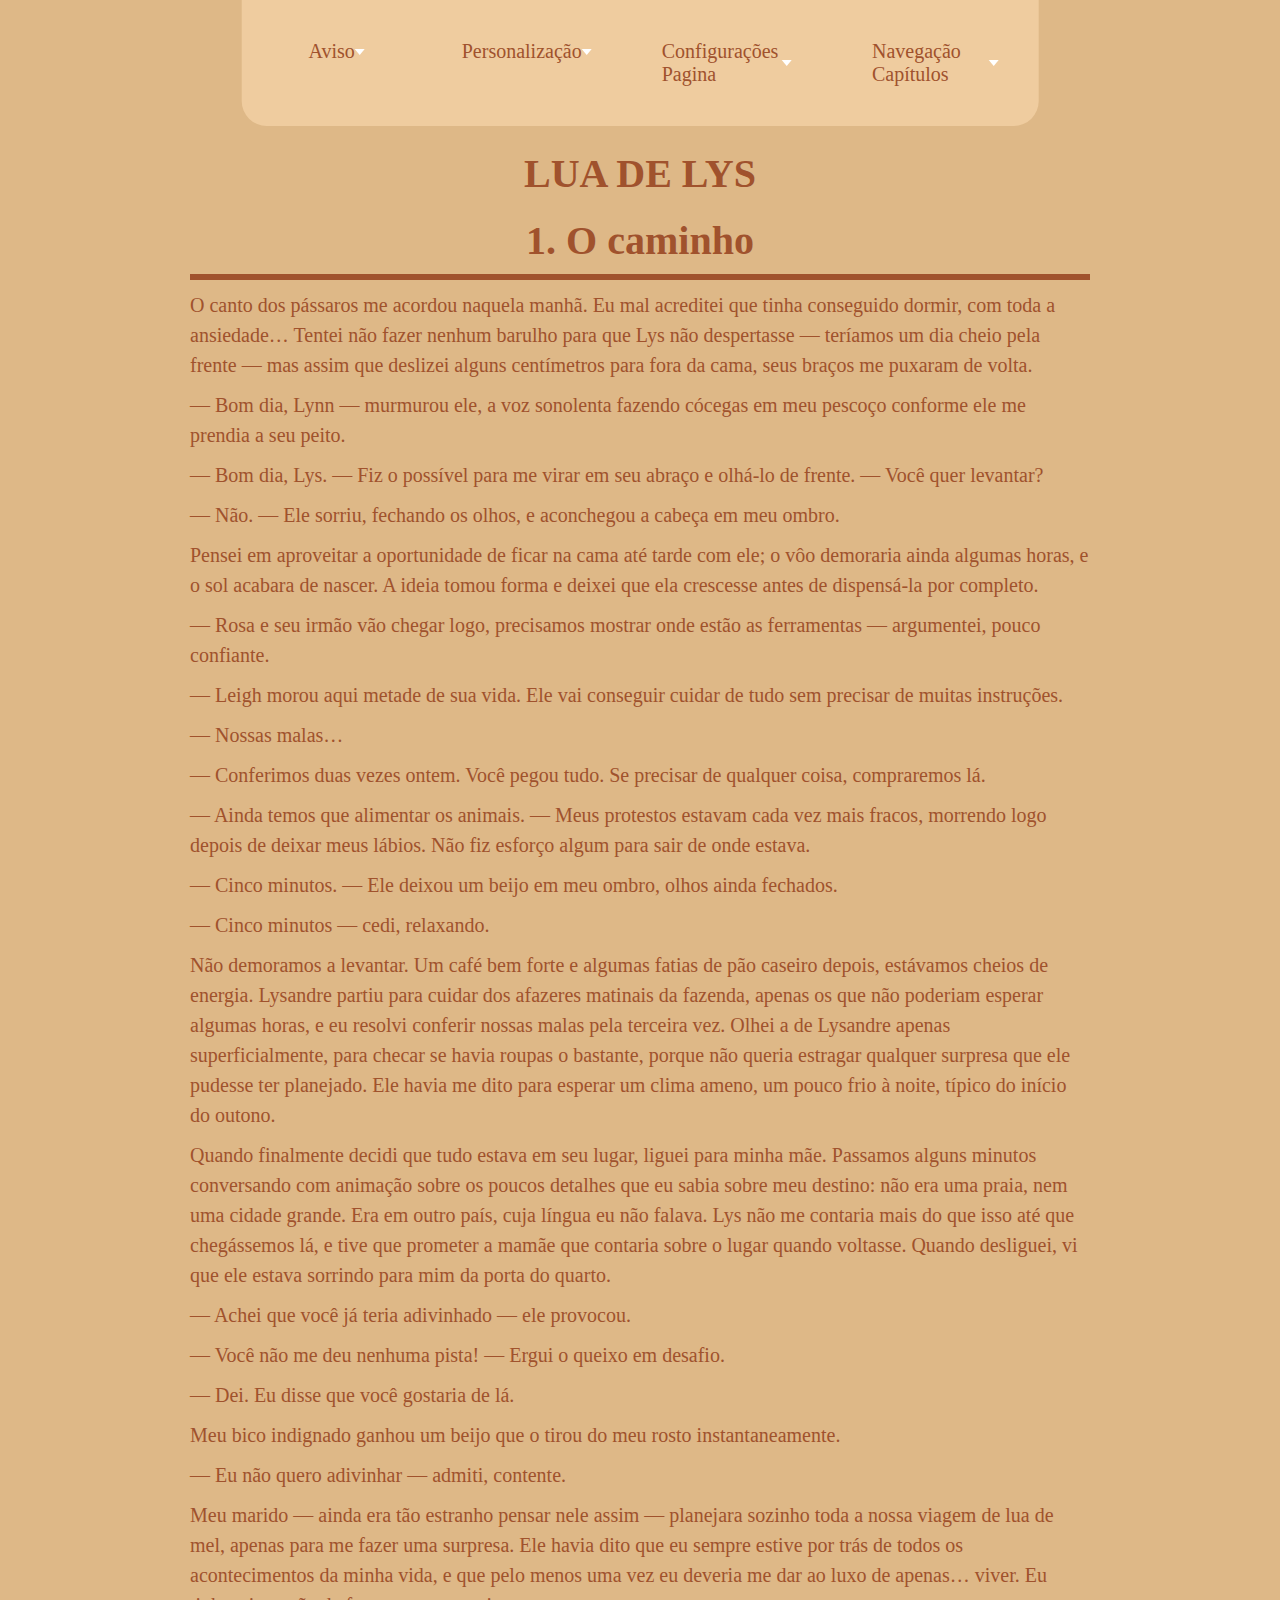
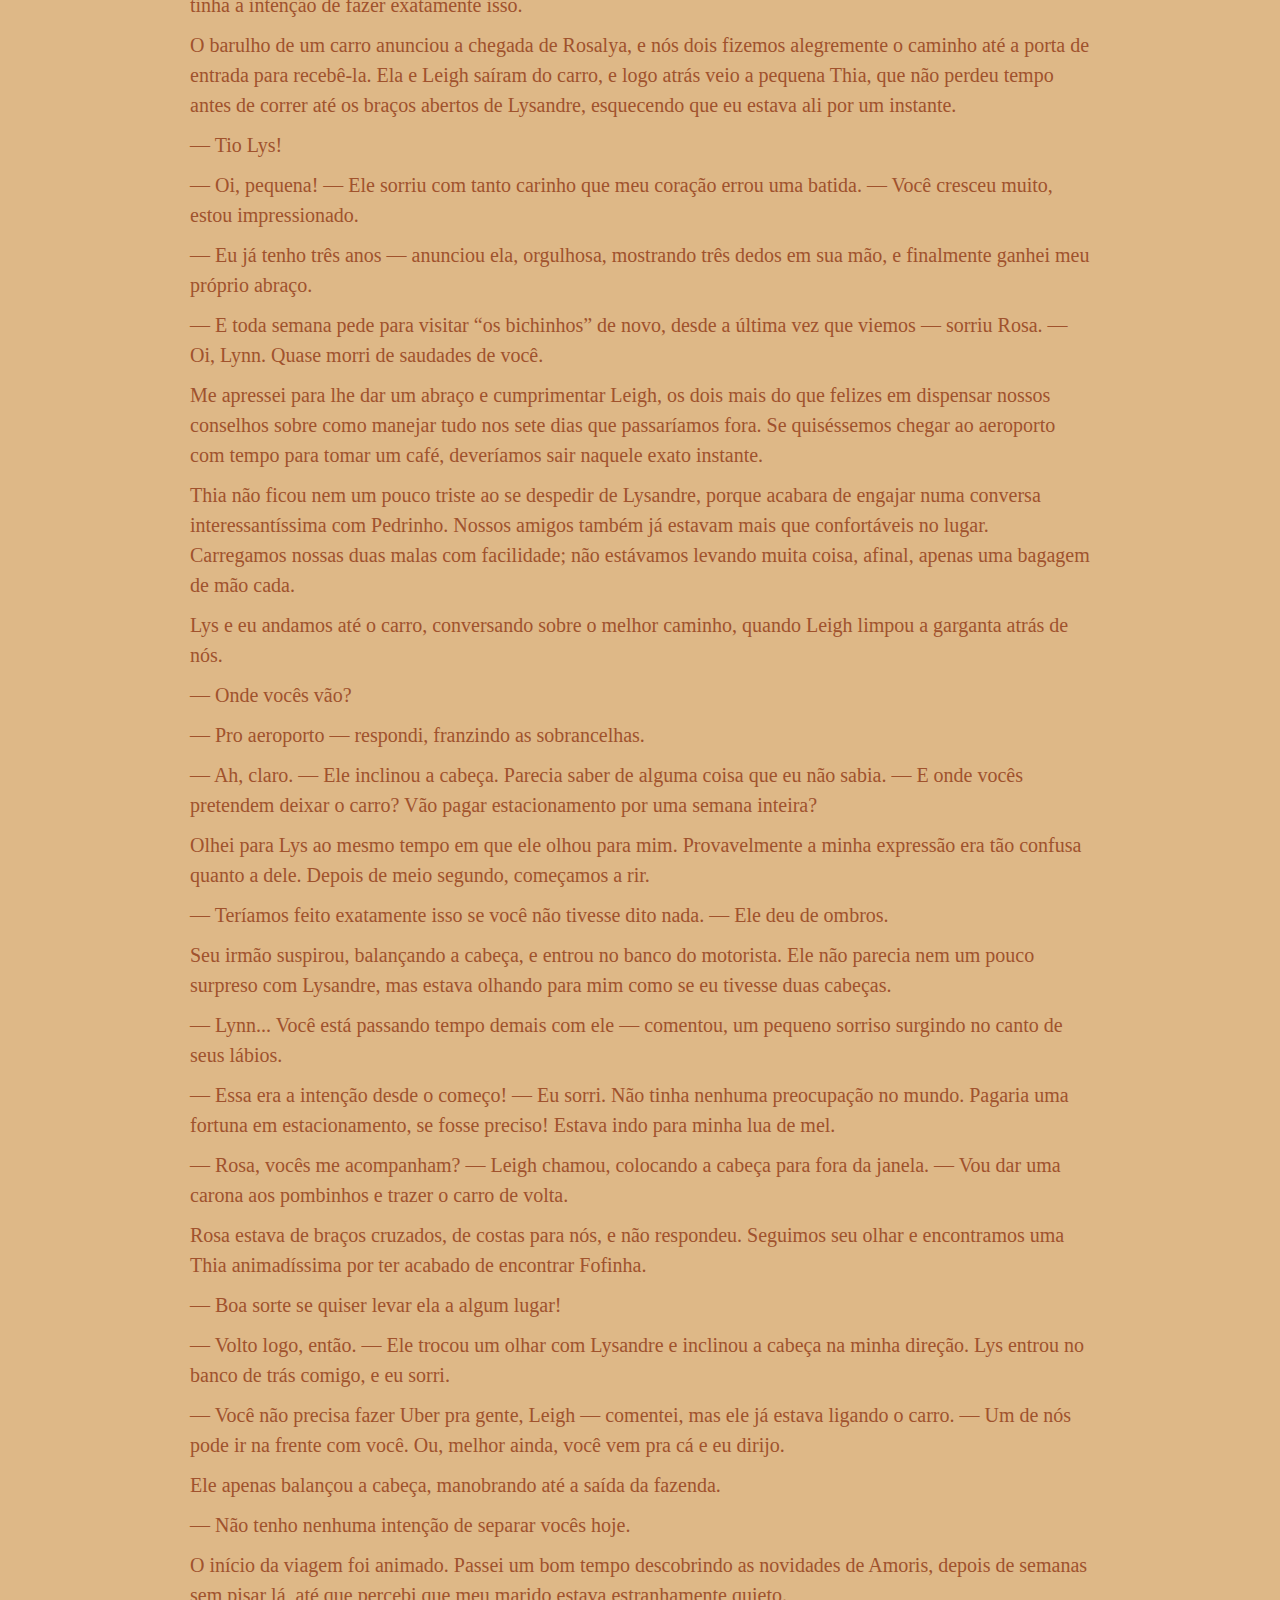
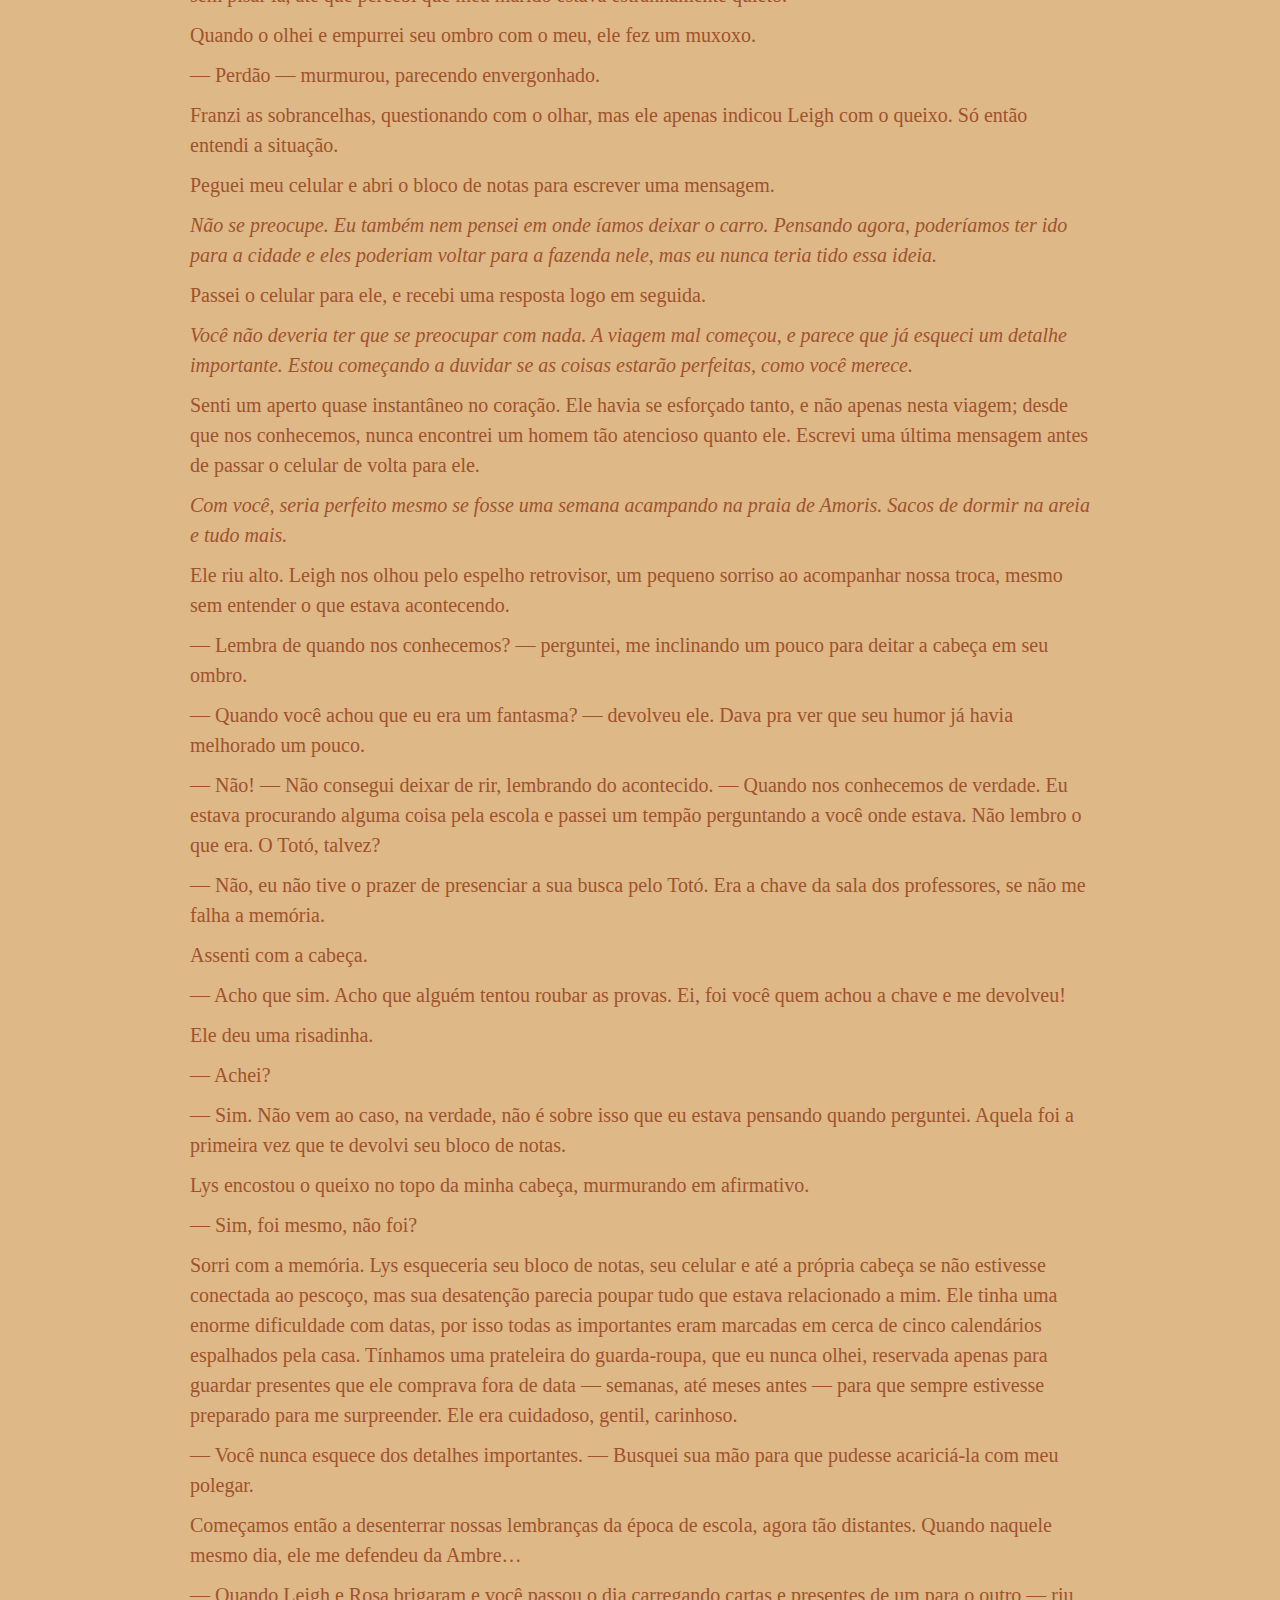
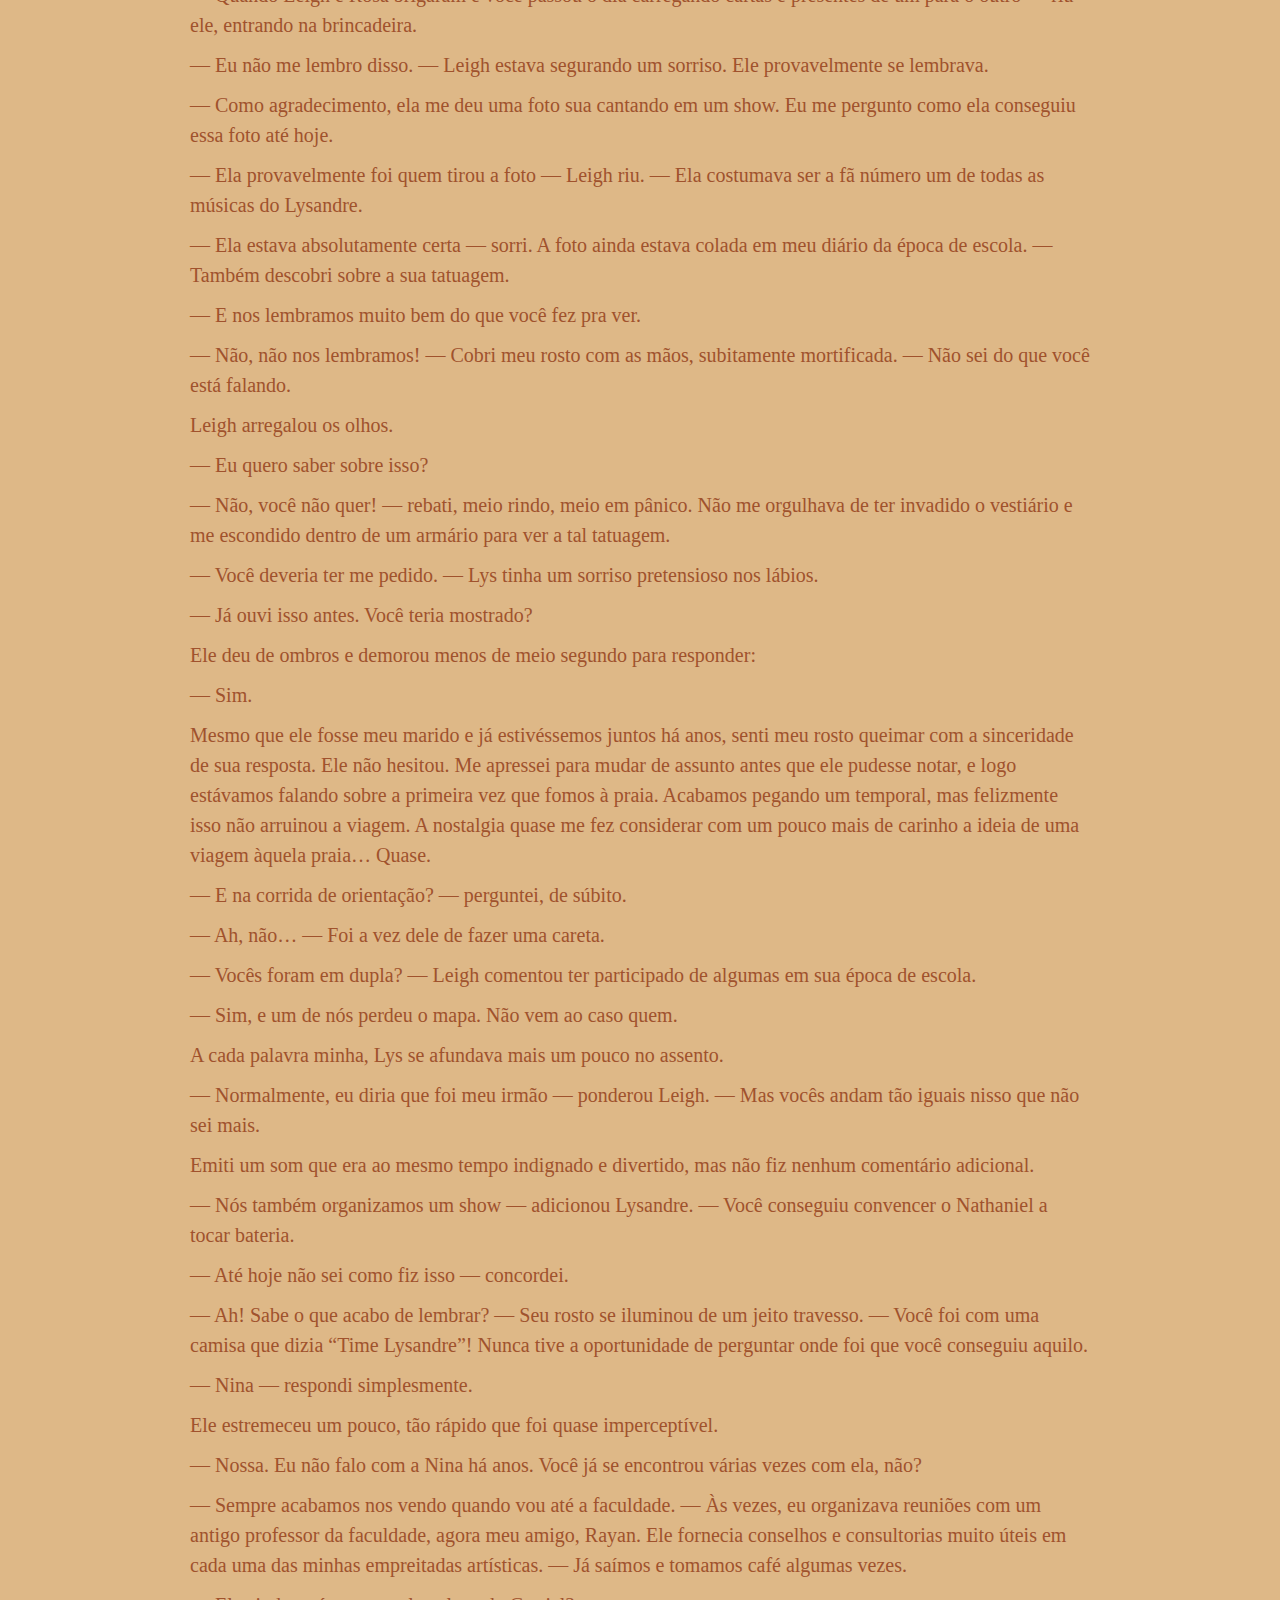
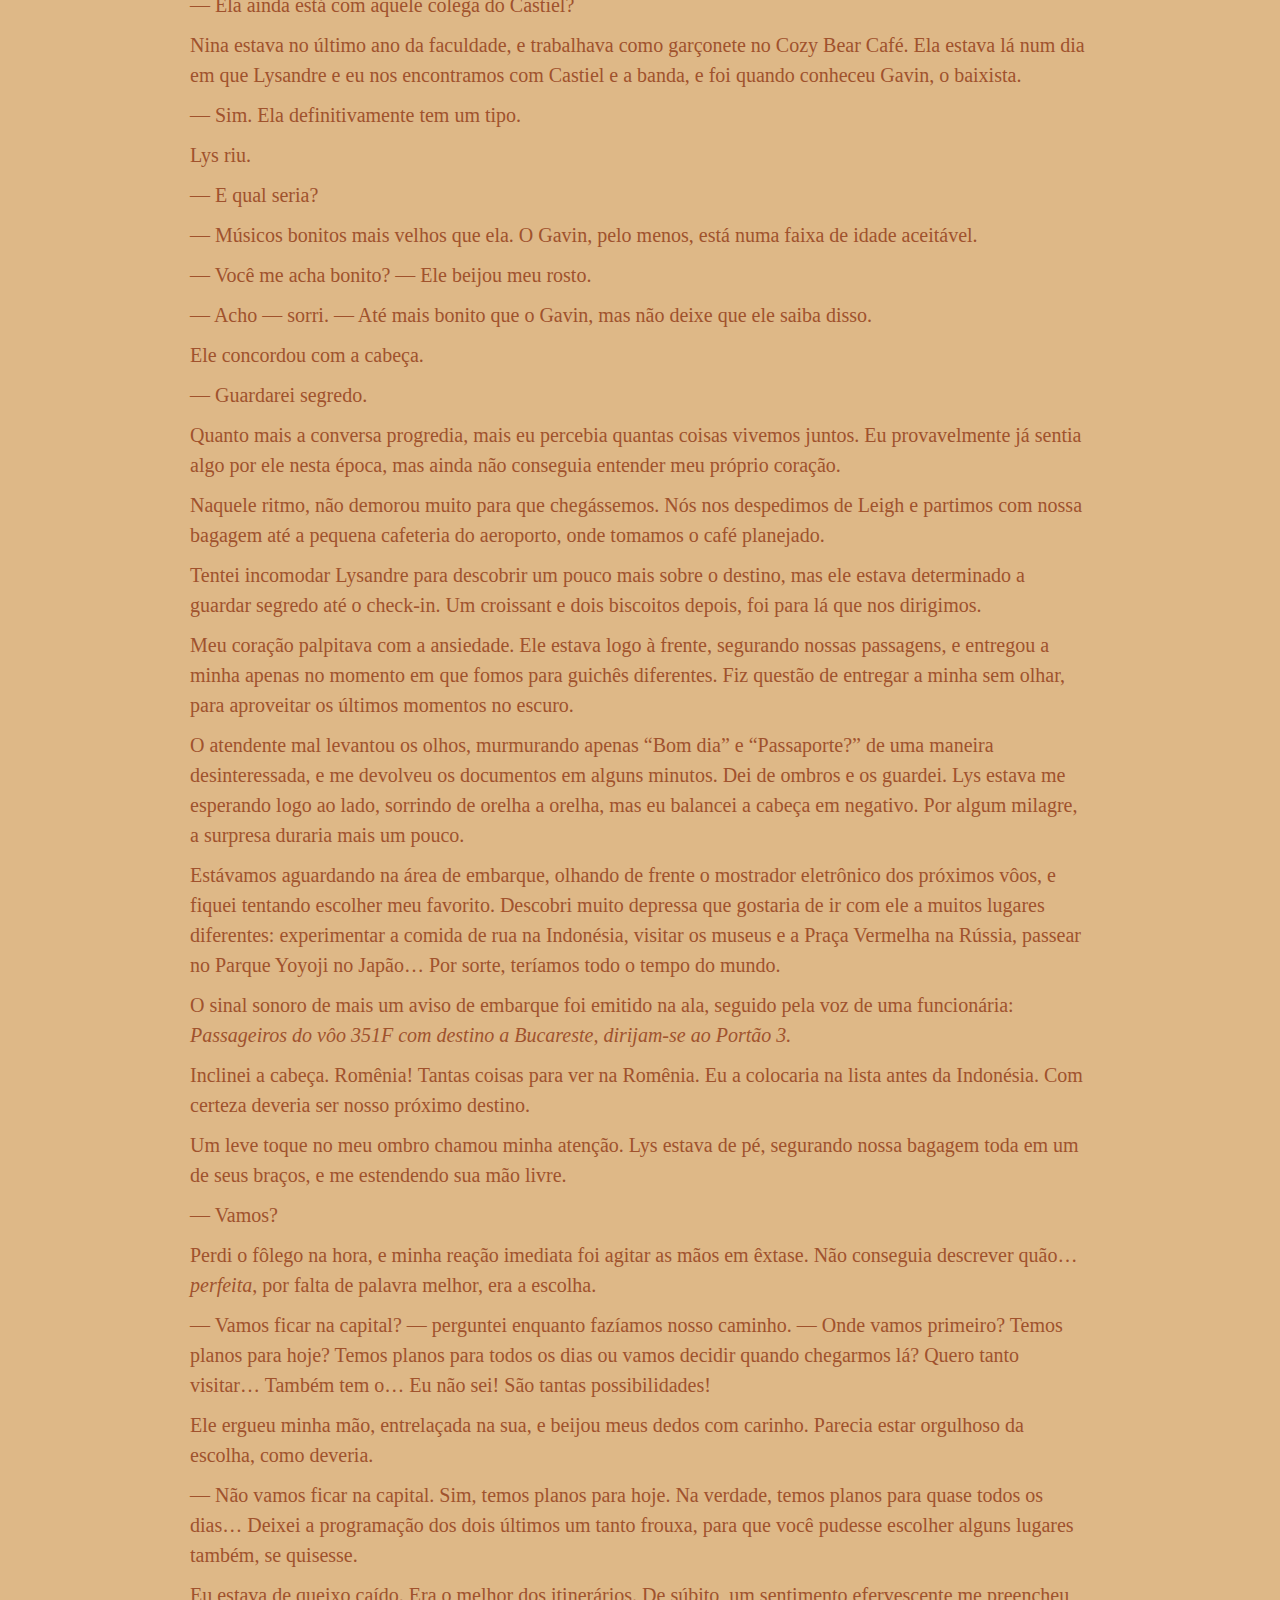
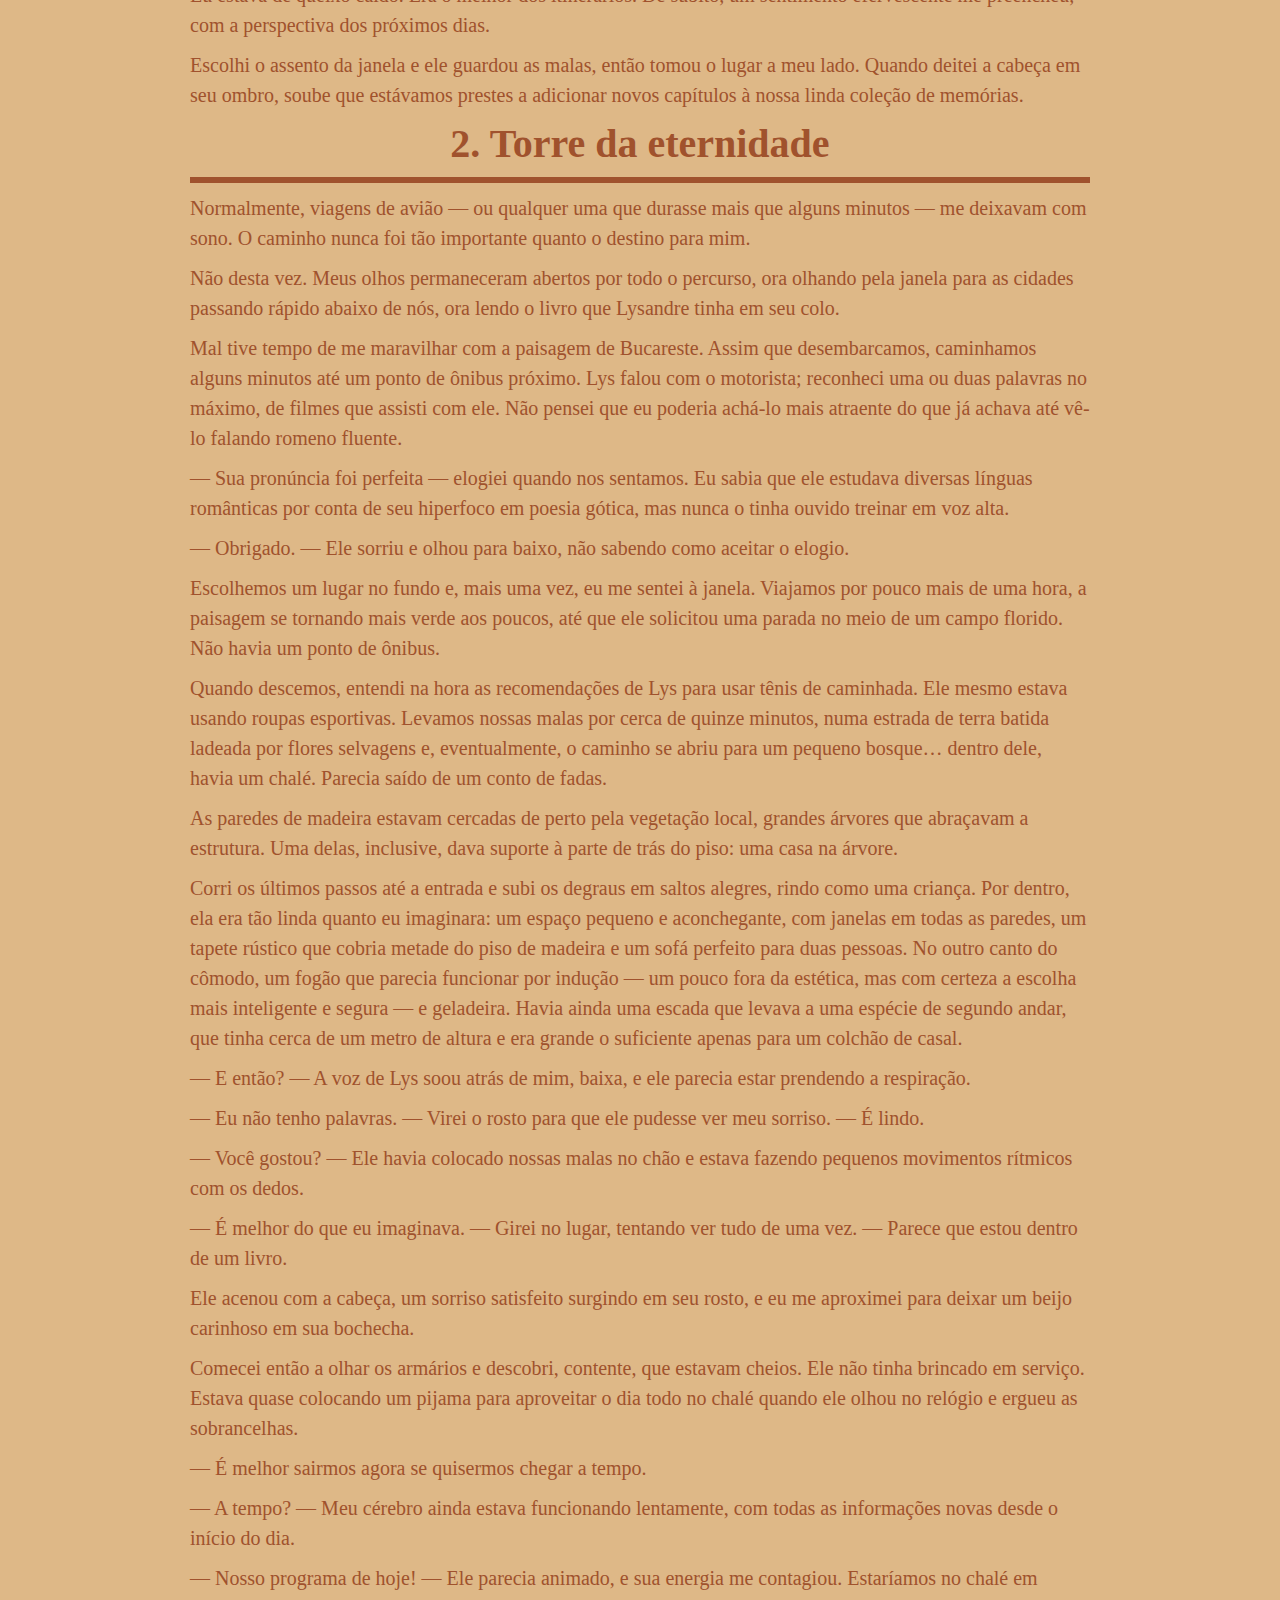
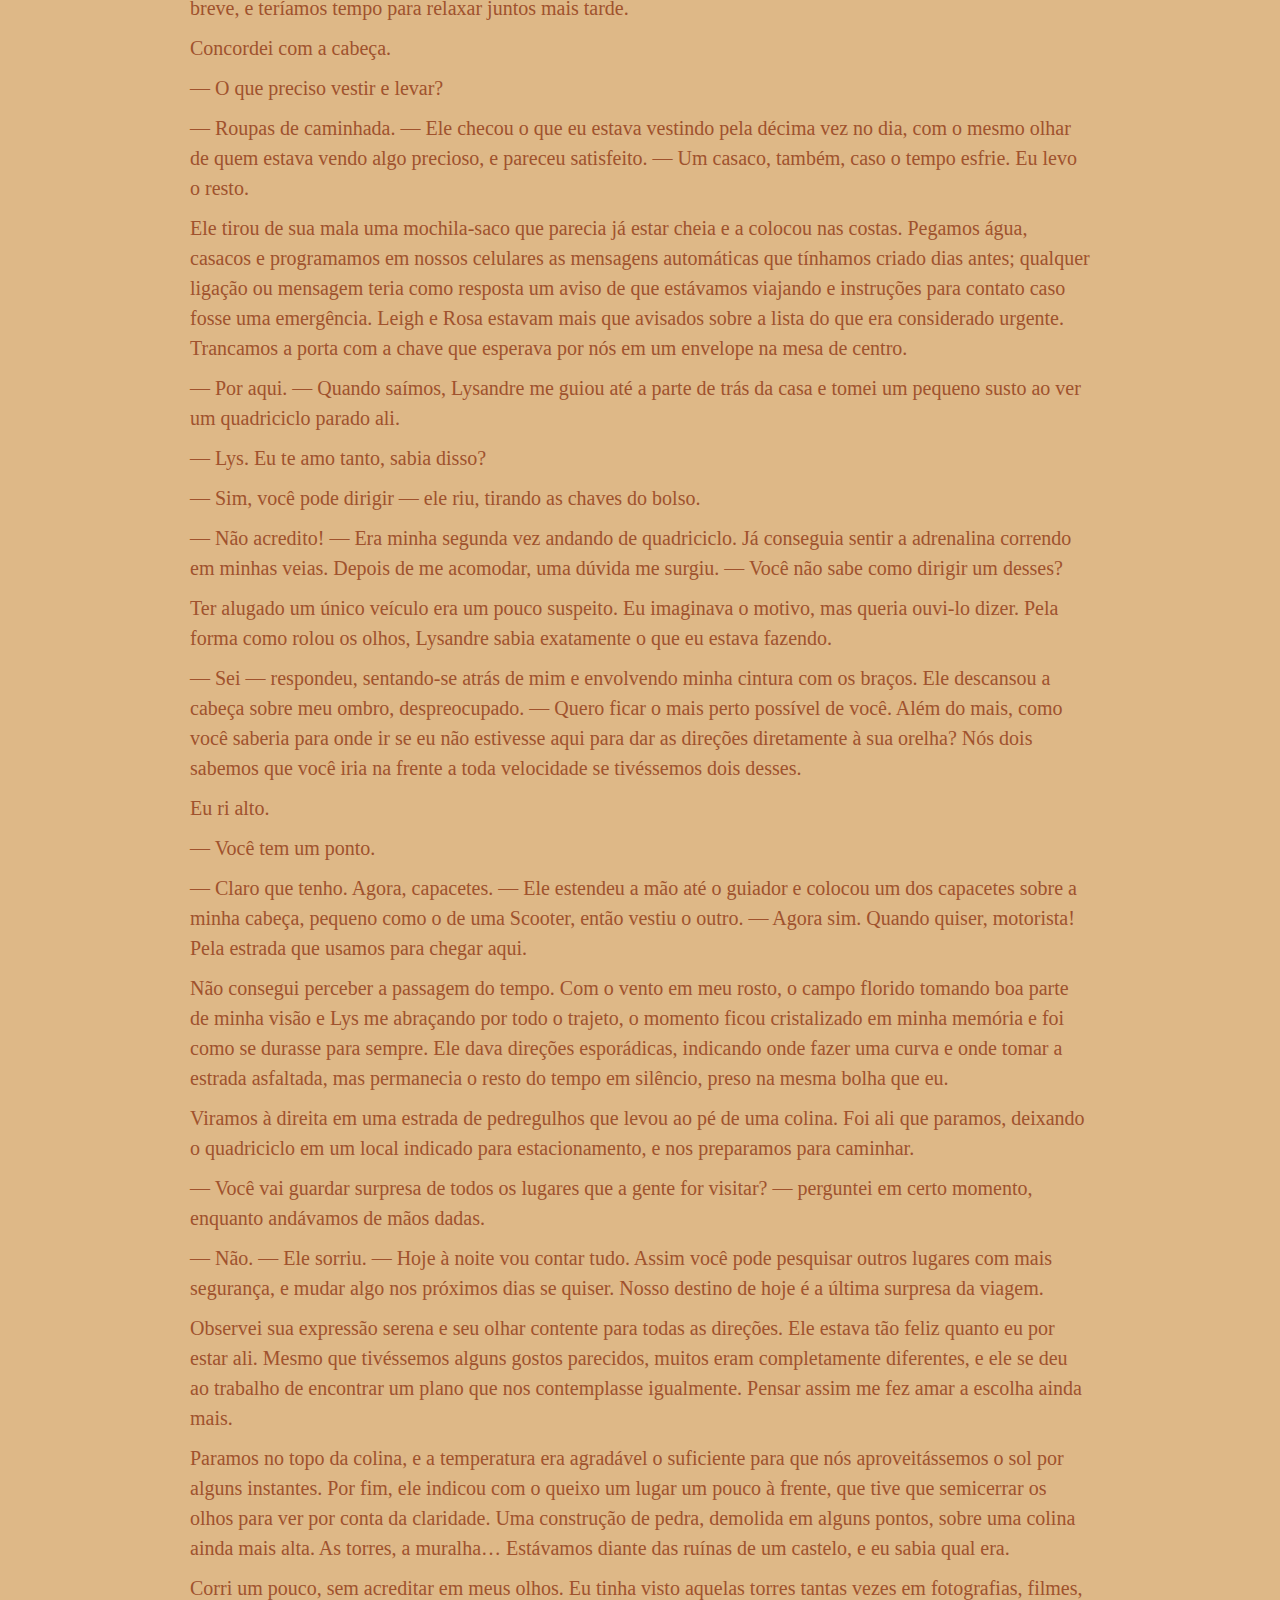
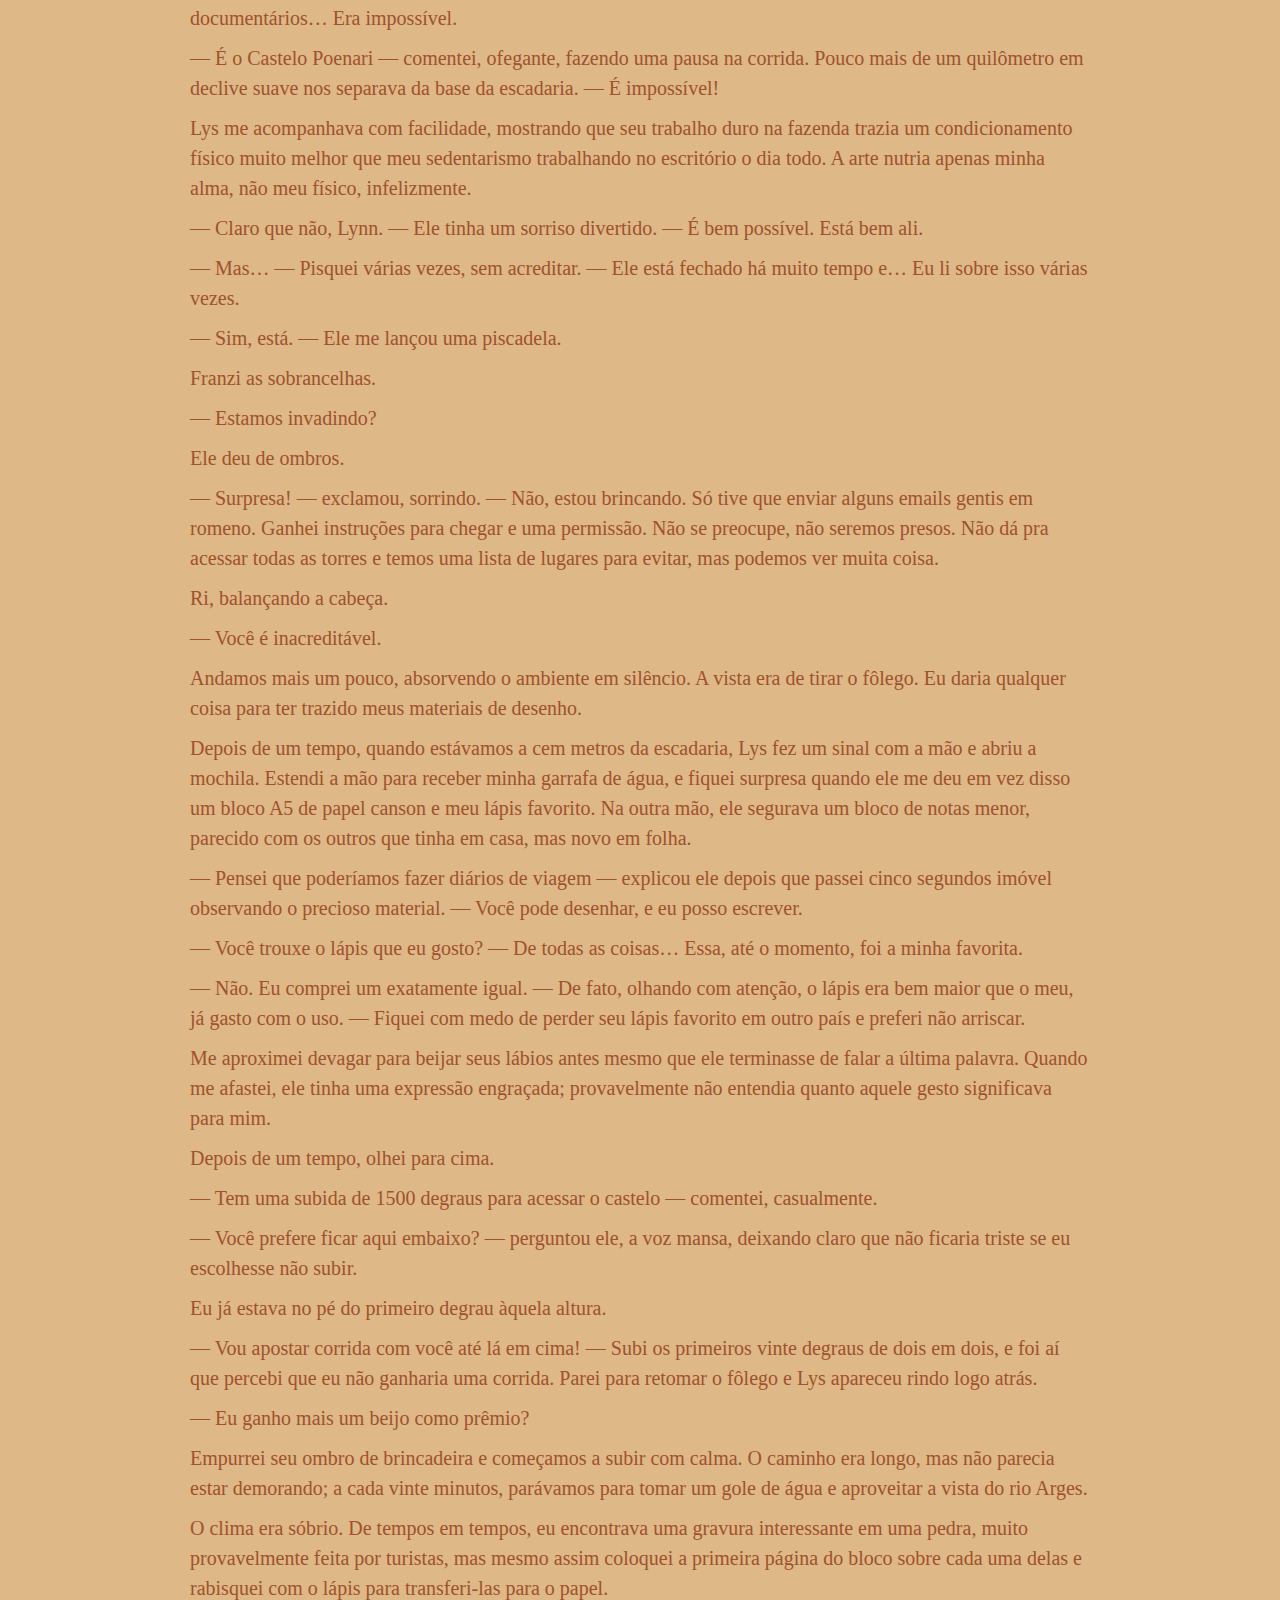
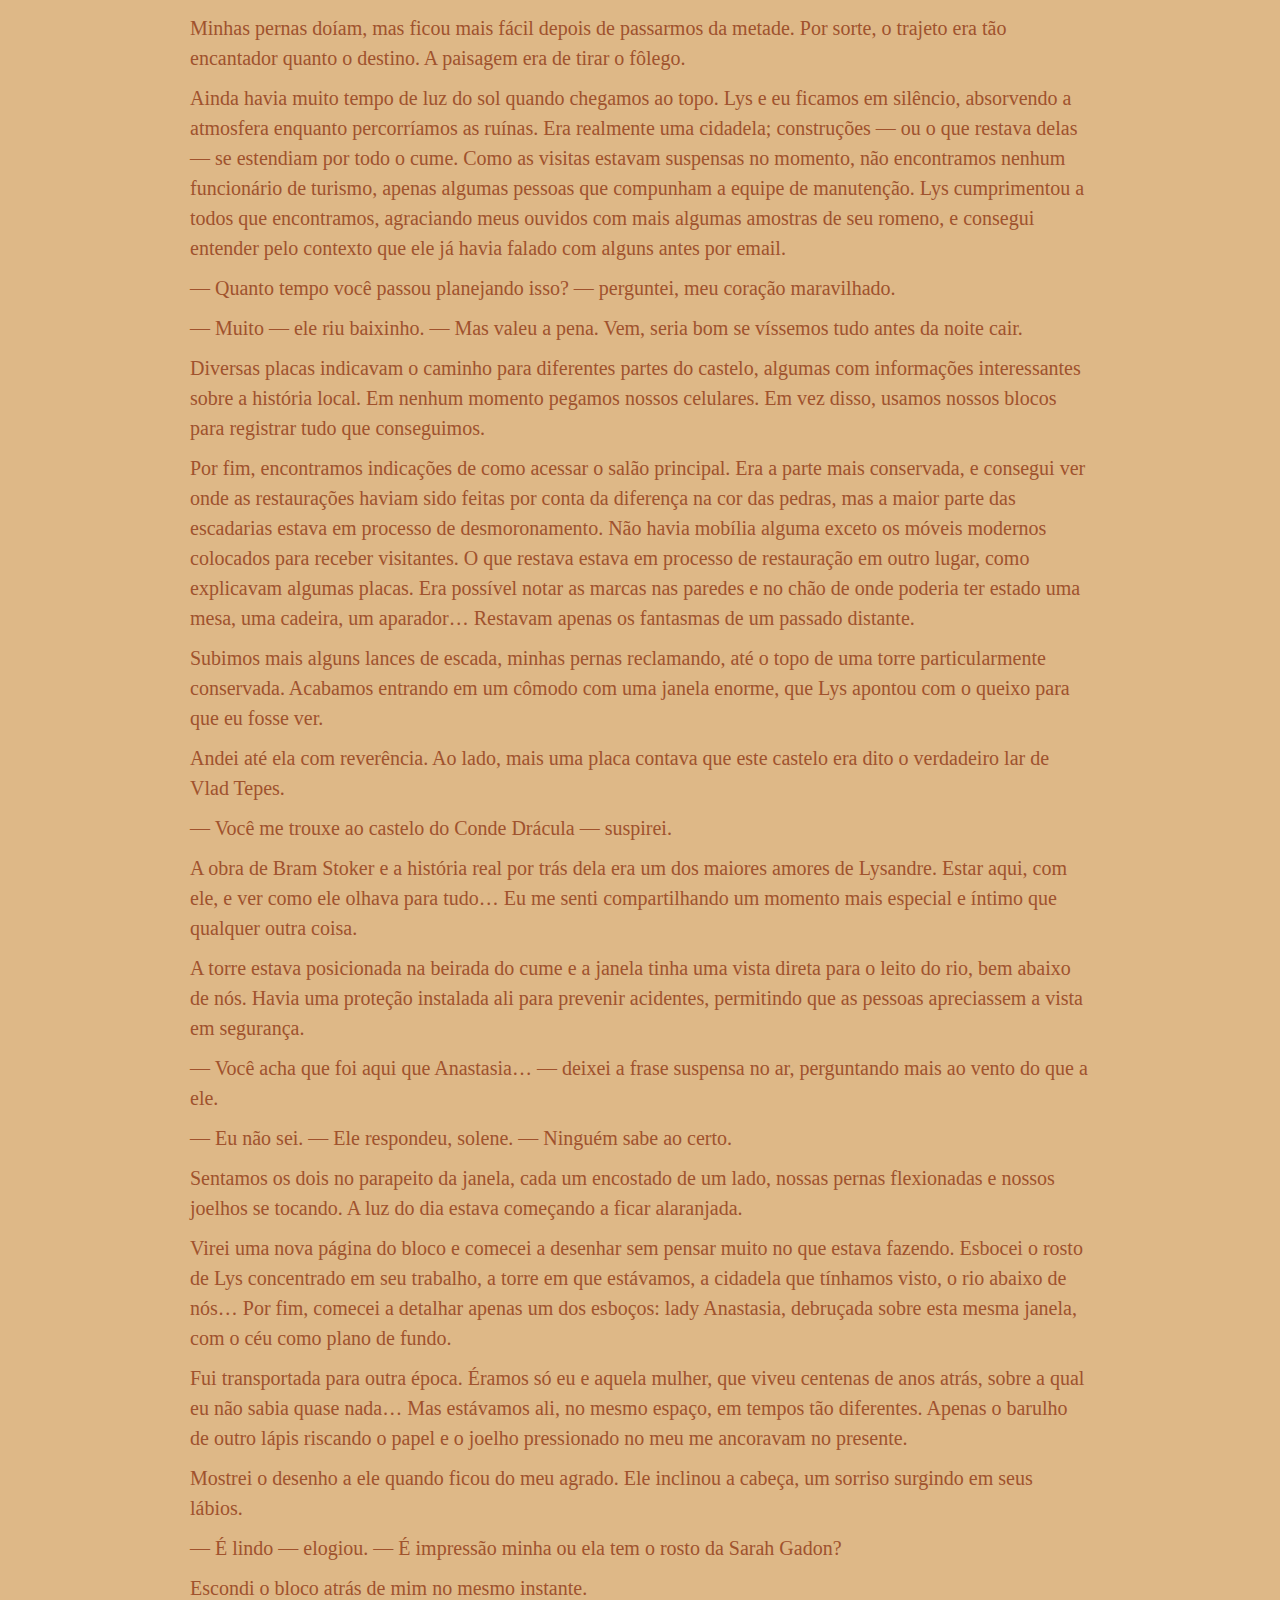
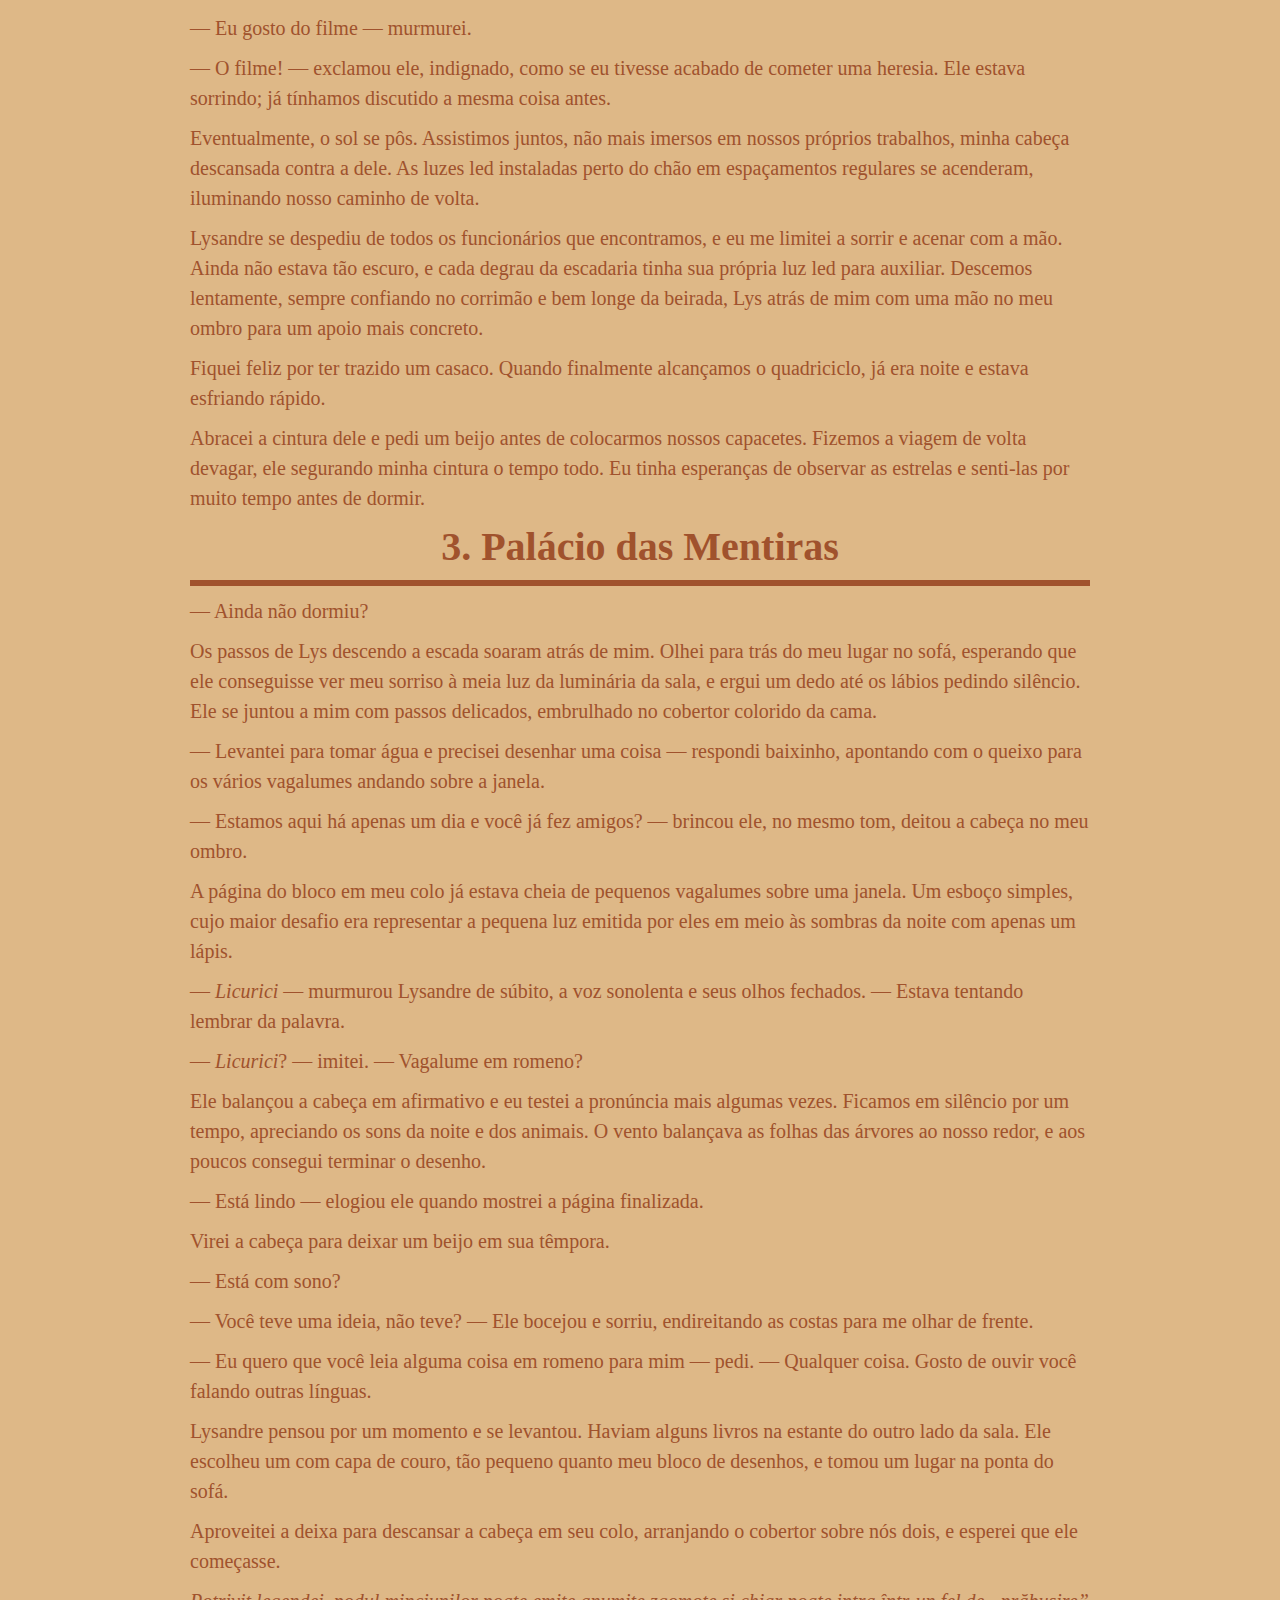
<file: index.html>
<!DOCTYPE html>
<html lang="pt-BR">
<head>
    <meta charset="UTF-8">
    <meta name="viewport" content="width=device-width, initial-scale=1.0">
    <title>Lua de Lys</title>
    <link rel="stylesheet" href="styles.css">
</head>

<body class="Medio">
    <header class="Cabecalho">
        <div class="DropDown">
            <div class="Select">
                <span class="Selected">Aviso</span>
                <div class="Caret"></div>
            </div>
            <ul class="Menu Aviso">
                <h2>Introdução e aviso legal</h2>
                <p>Oi, tudo bem? Isso sou eu divagando, você pode pular para o fim da página e ler logo se quiser!</p>
                <p>Se você ainda não me conhece, eu sou Ahelin. Venho com orgulho trazer a versão finalizada de Lua de Lys, o mimo que escrevi a todas as pessoas que sentem tanta falta de conteúdo sobre o Lysandre quanto eu. </p>
                <p>Quero agradecer muito por todo o carinho e incentivo que recebi desde o início dessa ideia, e mais ainda por não desistirem de mim depois que demorei tanto para finalizar! Agora, finalmente, ela está aqui, em toda a sua glória e doze mil palavras.</p> 
                <p>Como todo mundo sabe, o Lys não é meu personagem! Estou carinhosamente pegando ele emprestado com a Chino, apenas, assim como todos os outros mencionados aqui.</p>
            
                <h2>Personalização</h2>
                <p>Aqui, você pode preencher com o seu nome (ou o nome que usava no jogo) e escolher o conjunto de pronomes que mais lhe agrada durante a história.</p>
                <p>É importante ressaltar que o texto muda um pouquinho com cada conjunto de pronomes. Eu queria muito fugir da cisnormatividade quando escrevendo docetes homens, mulheres e não-binários, mas acabei me resignando a papéis de gênero e representações muito fechadas nas caixinhas. Tomei essa decisão criativa porque, além de mim, muitas das pessoas lendo a fanfic eram trans; sendo assim, preferi me ater a estereótipos de gênero que não fossem causar tanta disforia nos leitores. Um exemplo bem simples é o fato dos maridos do Lys ganharem beijos na têmpora quando as esposas ganhavam beijos na testa, e outras pequenas coisas consideradas femininas que poderiam causar desconforto em alguns homens trans.</p>
                <p>Tudo isso pra dizer que você pode, e deve, preencher esse texto com seus próprios headcanons! Isso aqui é só uma pequena base, fique à vontade pra teorizar ou alterar o que quiser pra encaixar na sua história como faria com um episódio qualquer de AD.</p>
            
                <p>Sem mais delongas… Aproveite a viagem.</p>
            </ul>
        </div>

        <div class="DropDown">
            <div class="Select">
                <span class="Selected">Personalização</span>
                <div class="Caret"></div>
            </div>
            <ul class="Menu Custom">
                <div class="Nome">
                    <label>Seu nome:</label>
                    <input type="text" id="Nome">
                </div>
                <div>
                    <label>Escolha seus pronomes: </label>
                    <button onclick="trocarTexto('Fem.html')">Ela/Dela</button>
                    <button onclick="trocarTexto('Neu.html')">Elu/Delu</button>
                    <button onclick="trocarTexto('Masc.html')">Ele/Dele</button>              
                </div>
            </ul>
        </div>

        <div class="DropDown">
            <div class="Select">
                <span class="Selected">Configurações Pagina</span>
                <div class="Caret"></div>
            </div>
            <ul class="Menu Confi">
                <div>
                    <label>Cor da pag:</label>
                    <button onclick="Troca('Branco')">Branco</button>
                    <button onclick="Troca('Medio')">Medio</button>
                    <button onclick="Troca('Preto')">Preto</button>
                </div>
                <div>
                    <label>Tamanho da fonte:</label>
                    <button onclick="document.getElementById('Main').style.fontSize = '1em'">Pequena</button>
                    <button onclick="document.getElementById('Main').style.fontSize = '1.25em'">Media</button>
                    <button onclick="document.getElementById('Main').style.fontSize = '2em'">Grande</button>
                </div>
            </ul>
        </div>

        <div class="DropDown">
            <div class="Select">
                <span class="Selected">Navegação Capítulos</span>
                <div class="Caret"></div>
            </div>
            <ul class="Menu Chap">
                <div>
                    <button onclick="location.href='#Cap1'">O caminho</button>
                    <button onclick="location.href='#Cap2'">Torre da eternidade</button>
                    <button onclick="location.href='#Cap3'">Palácio das Mentiras</button>
                    <button onclick="location.href='#Cap4'">Em memória</button>
                </div>
            </ul>
        </div>
    </header>

    <main id="Main">
        <h1>LUA DE LYS</h1>
        <div id="Fanfic" class="FicStyle"></div>
    </main>
</body>

<script src="scripts.js"></script>

</html>
</file>
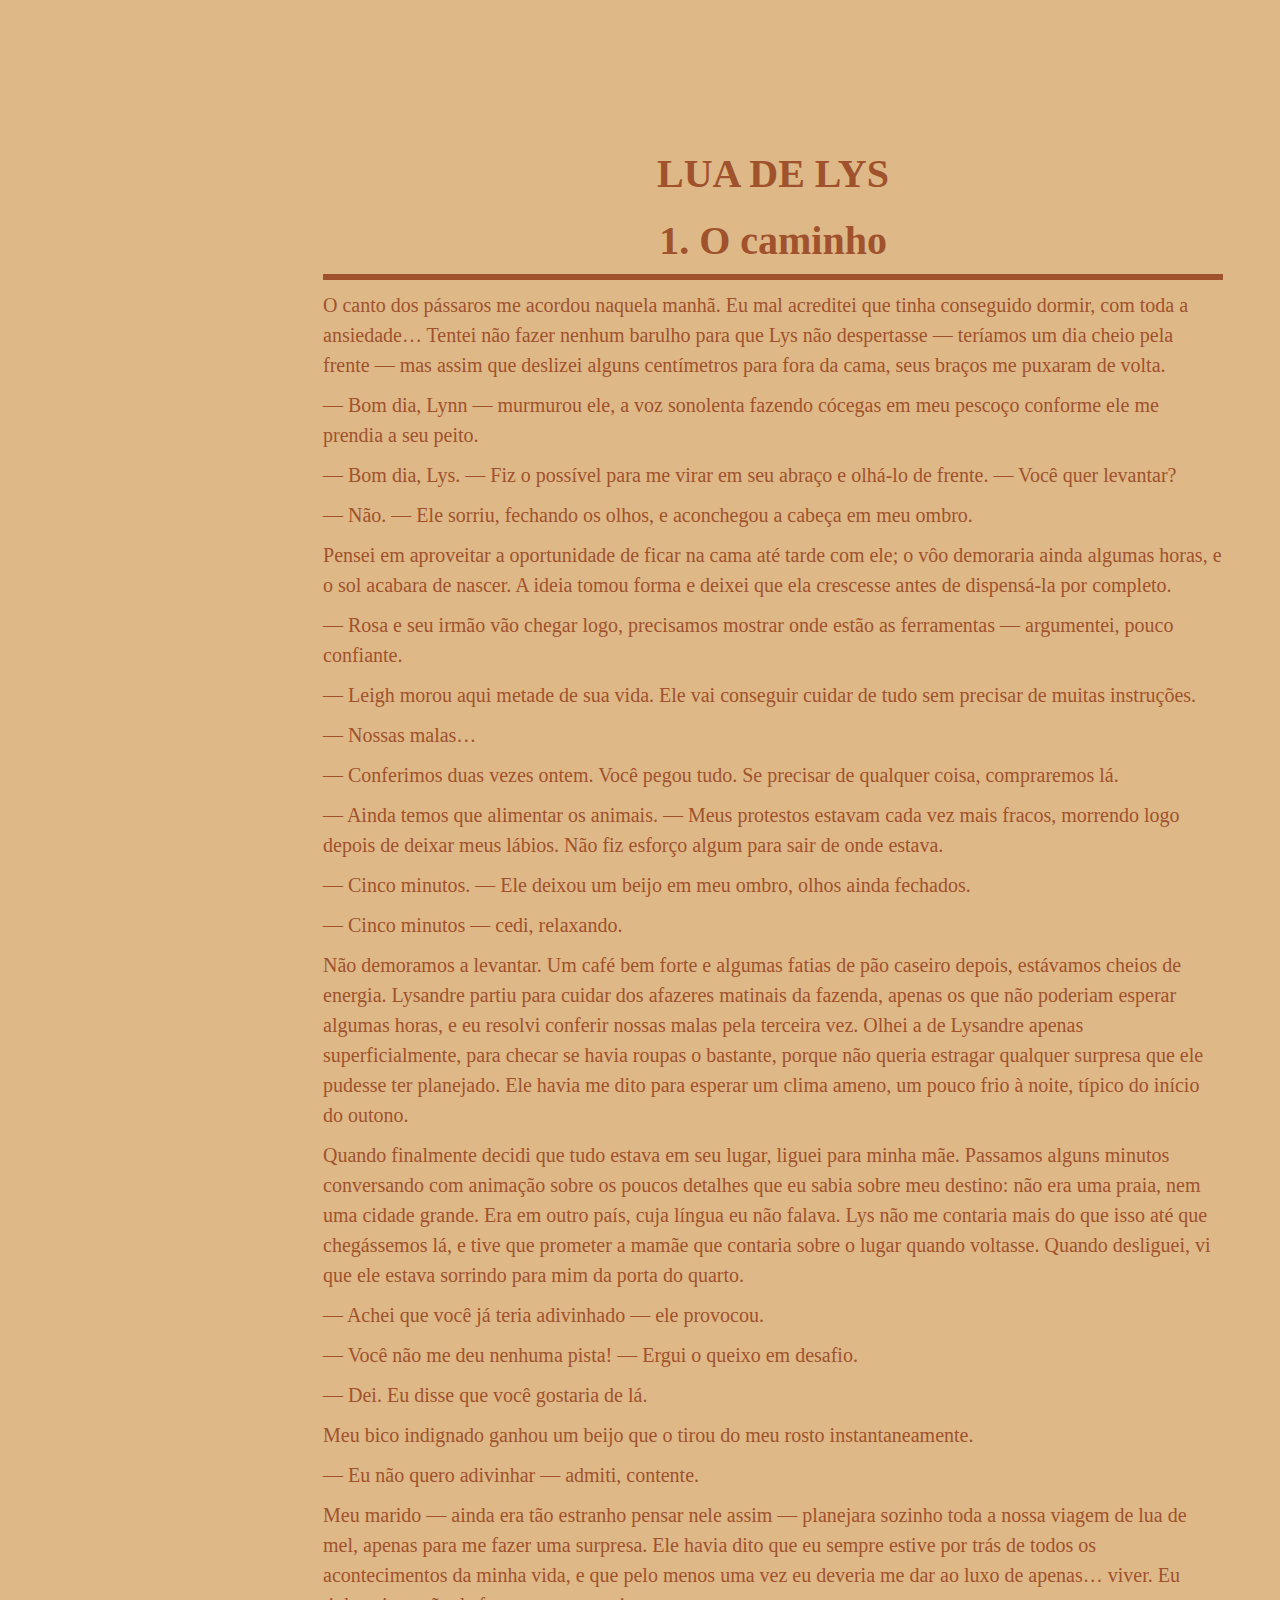
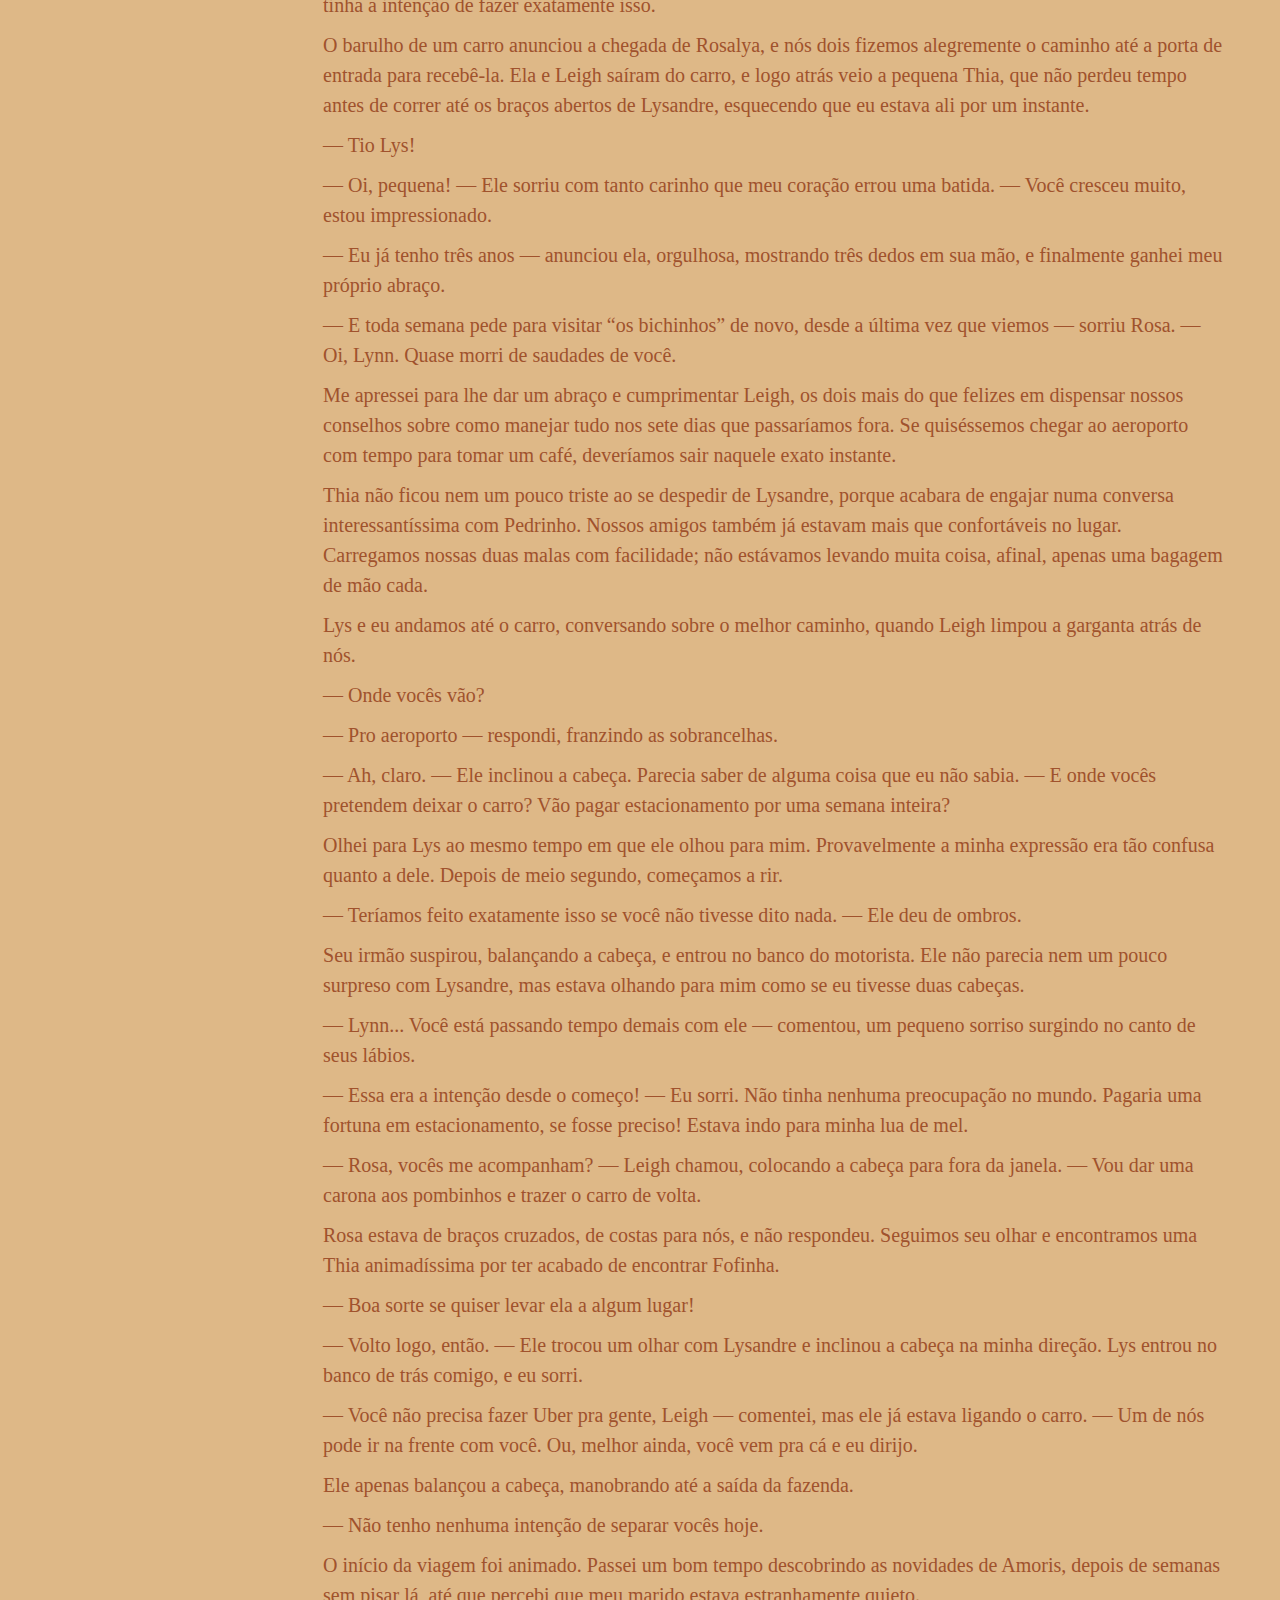
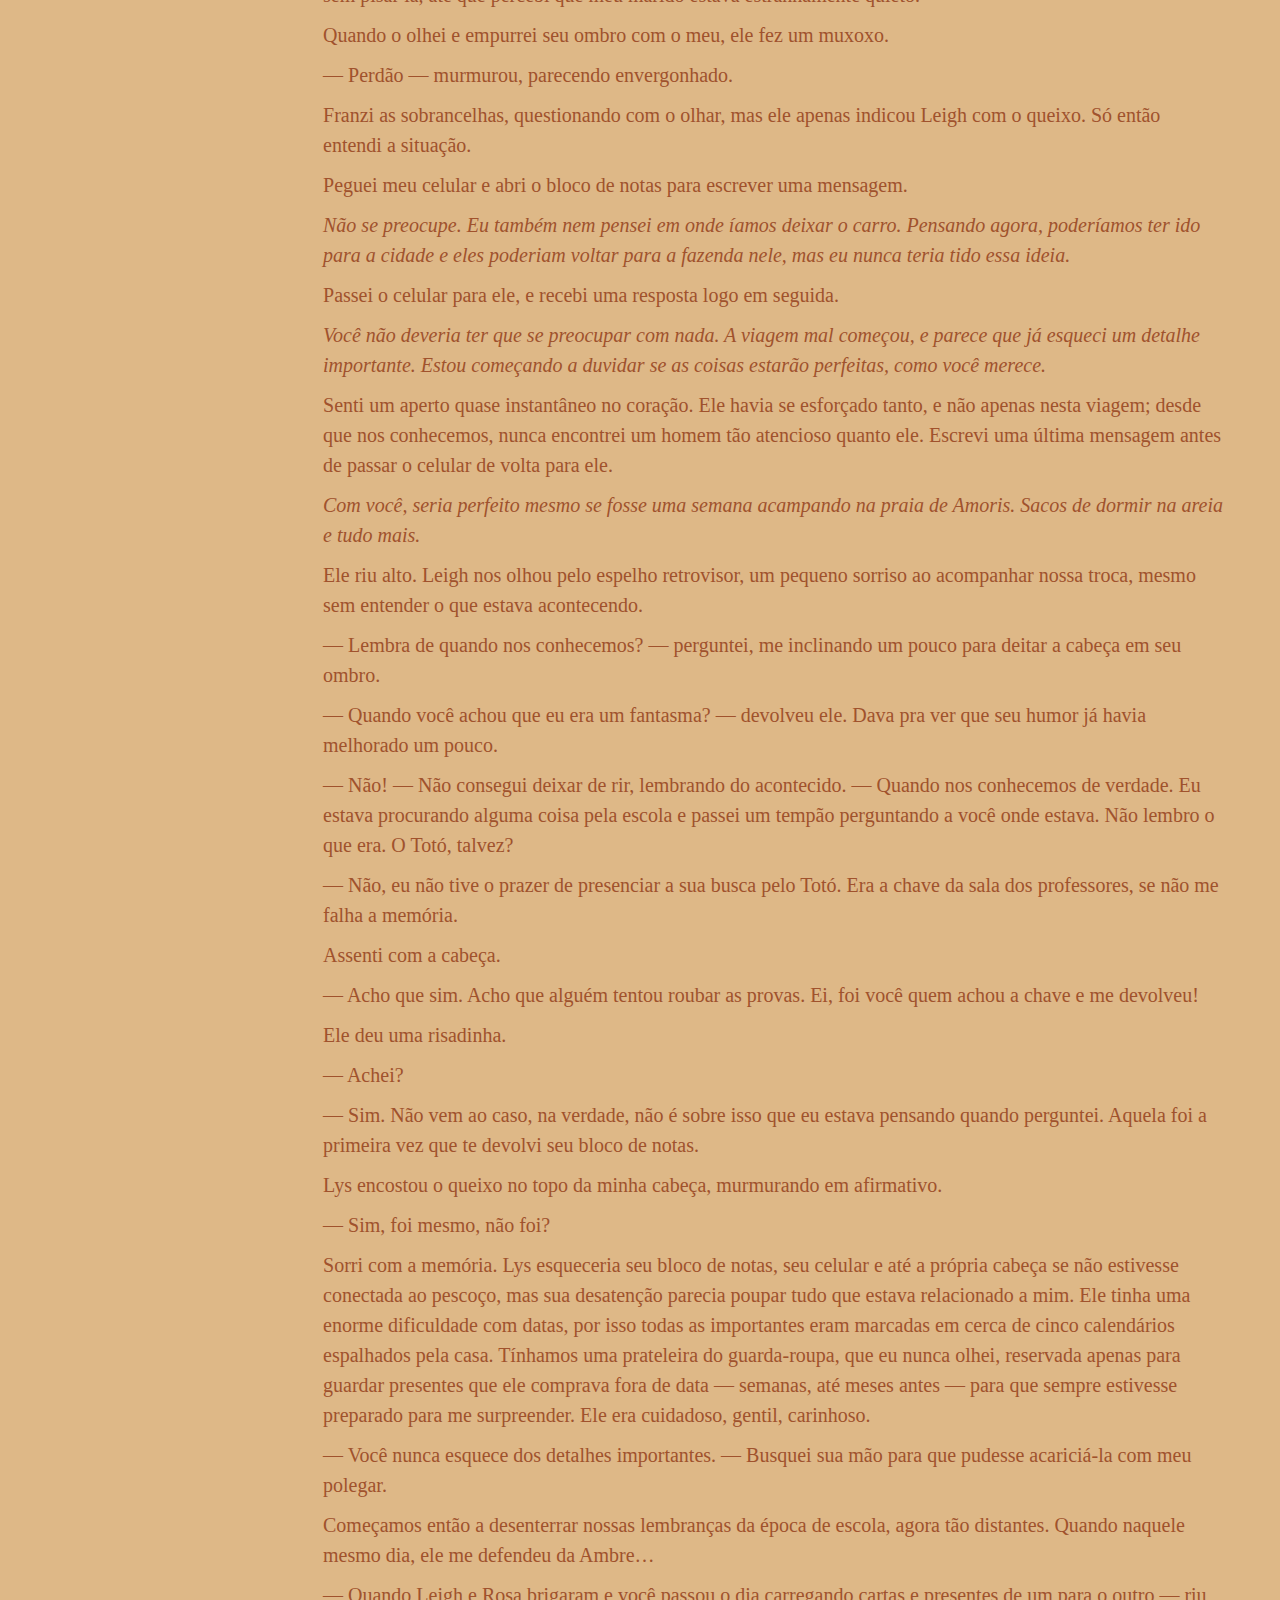
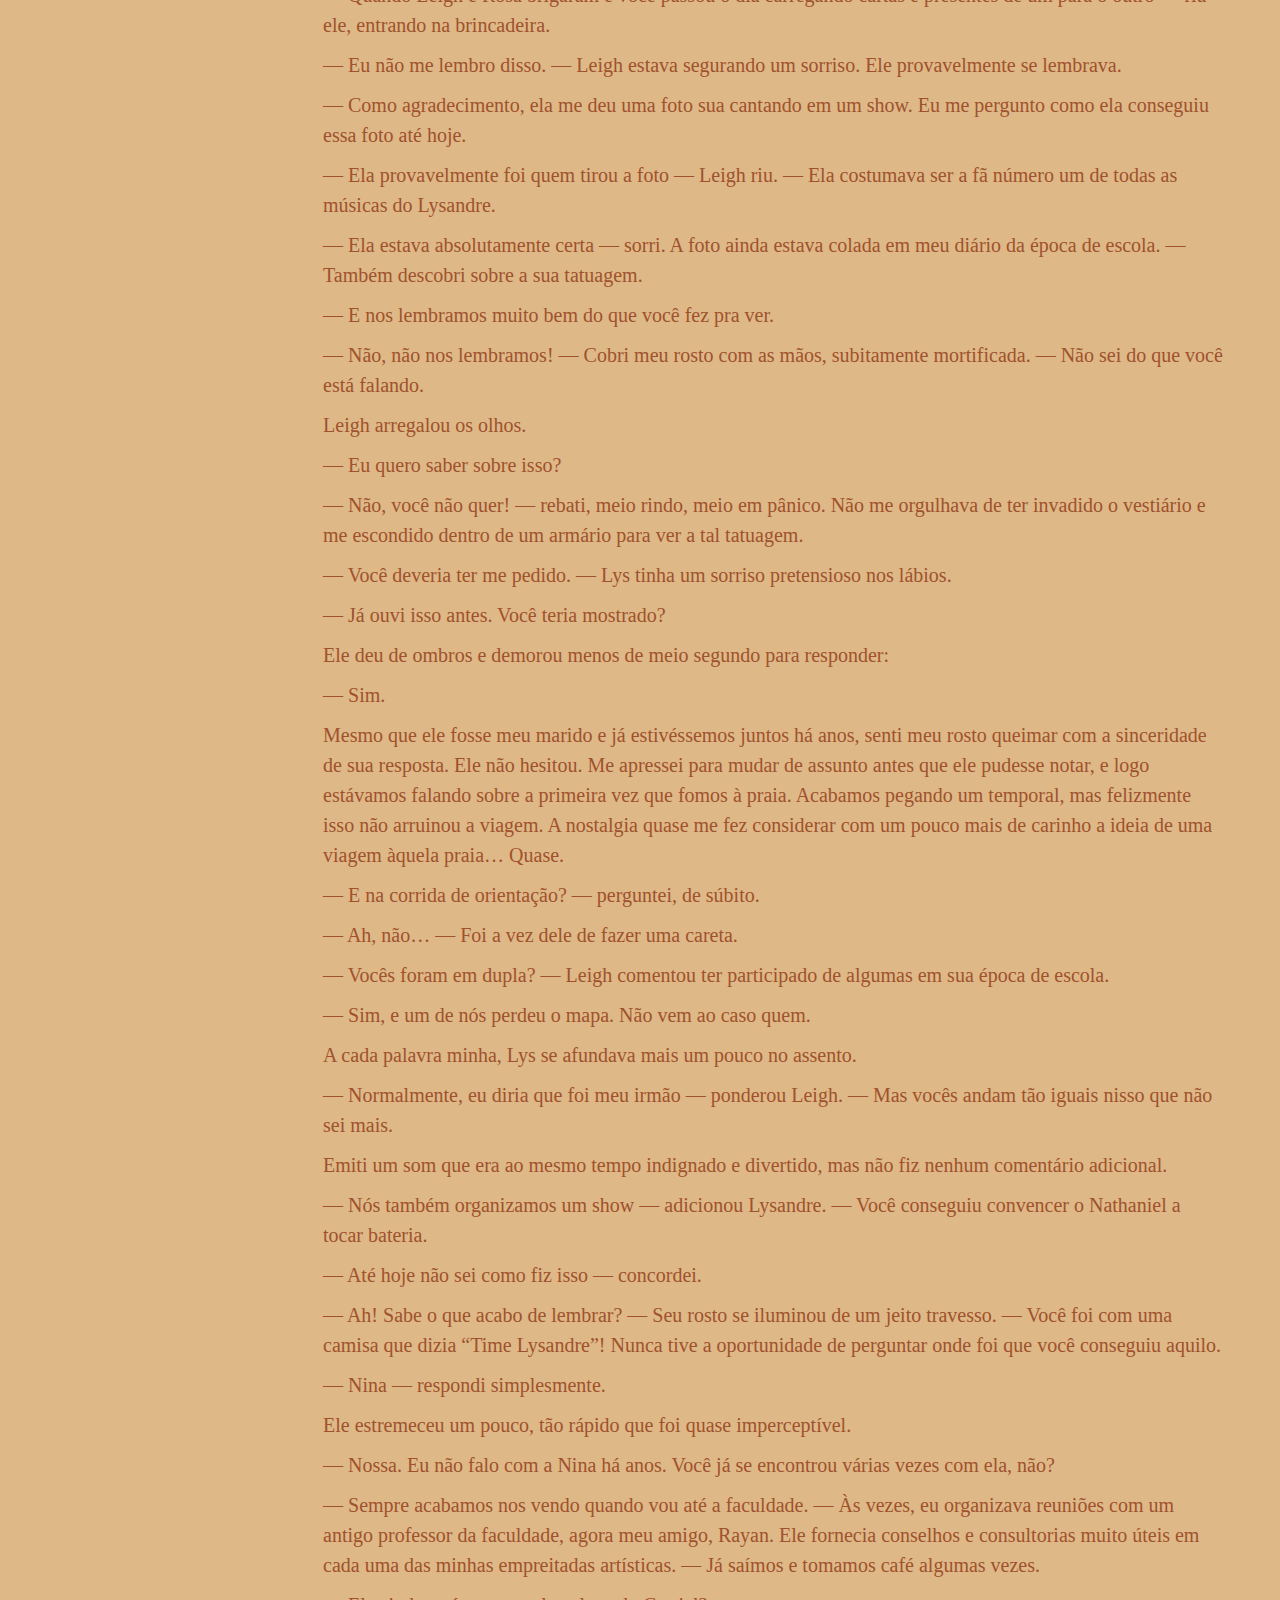
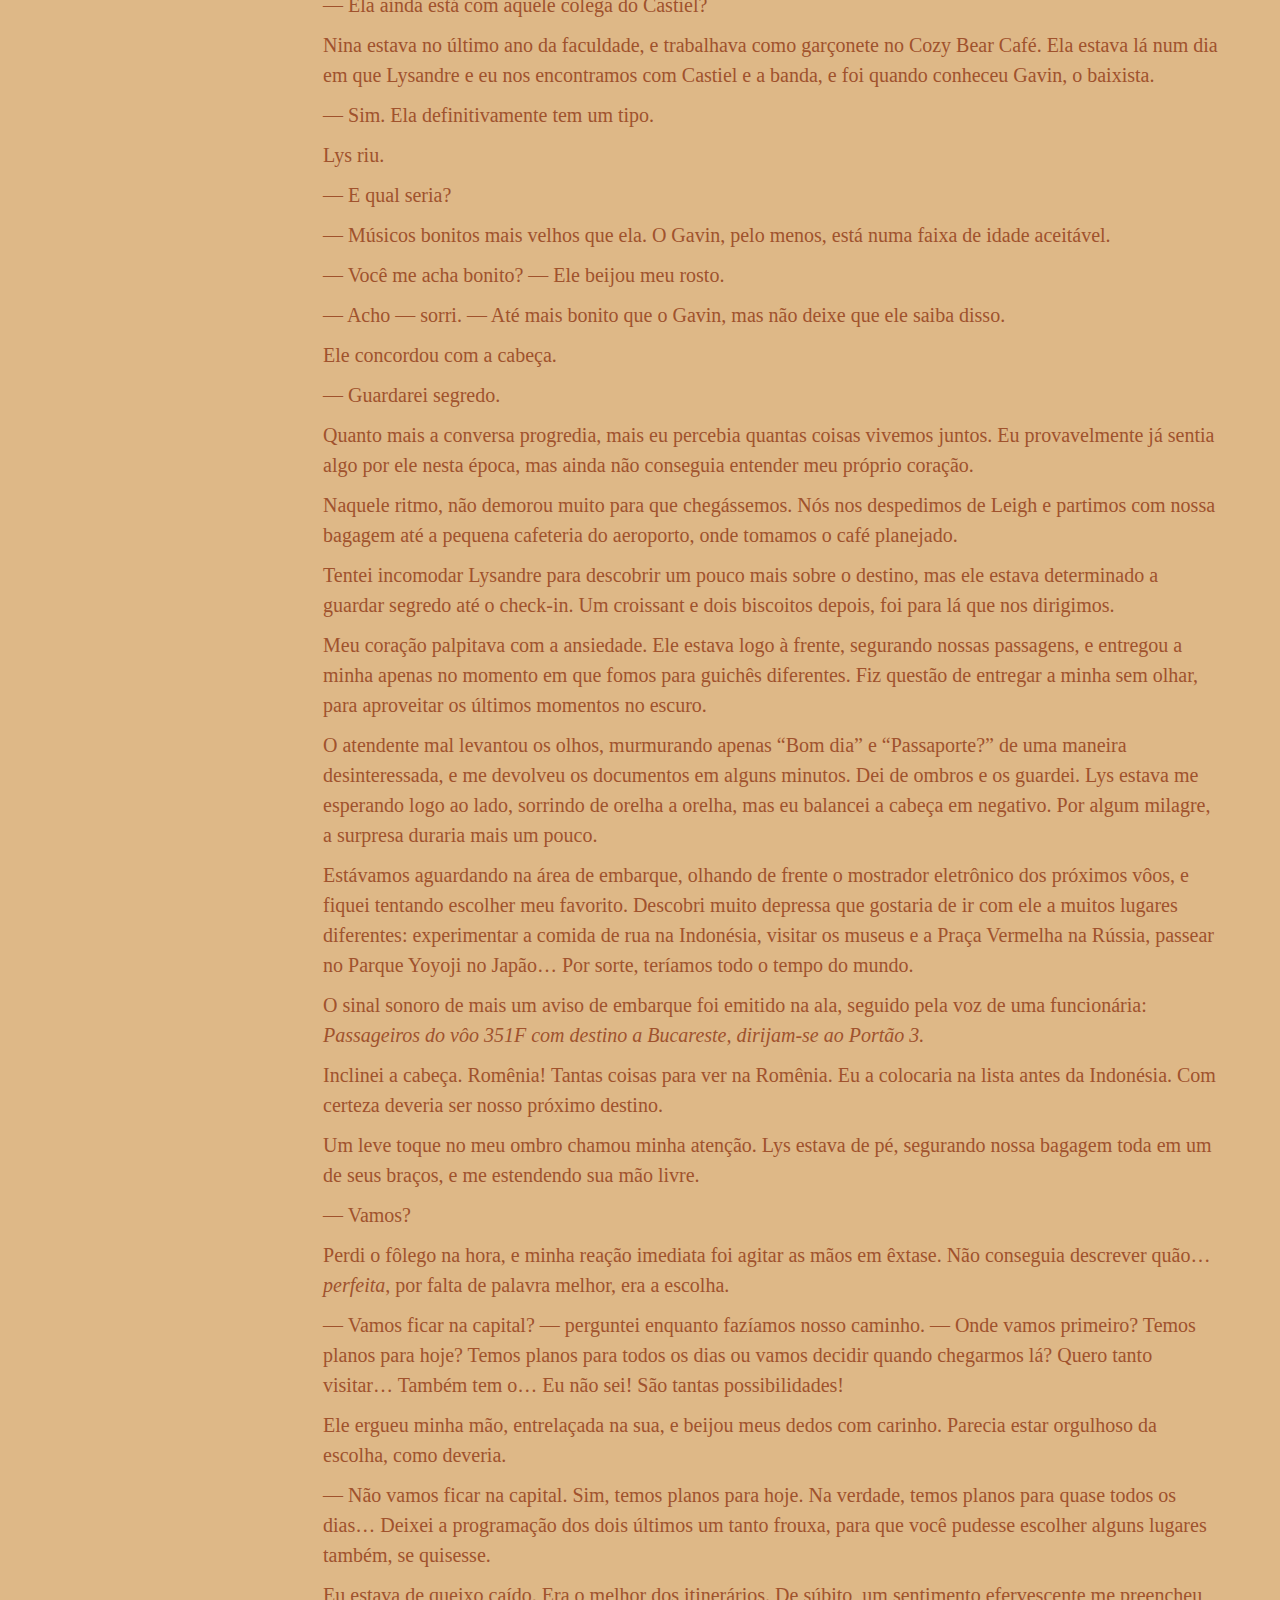
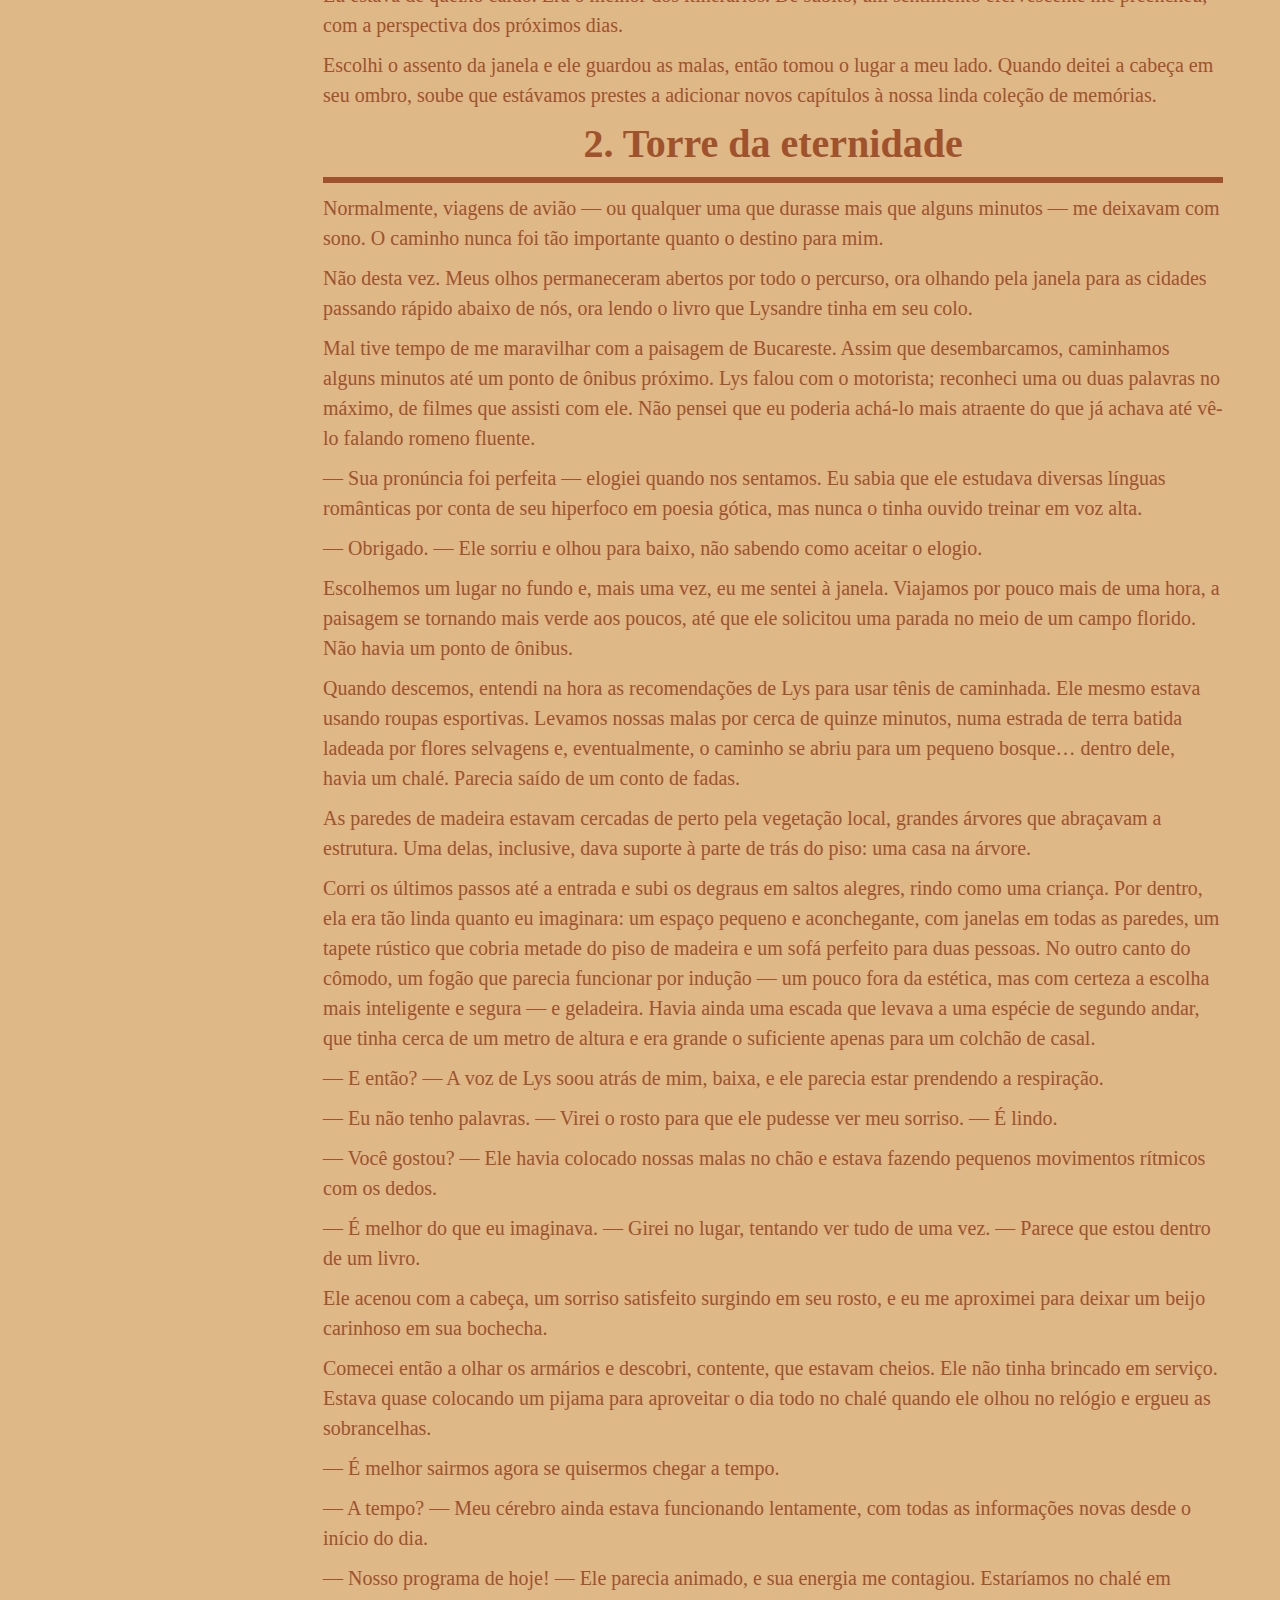
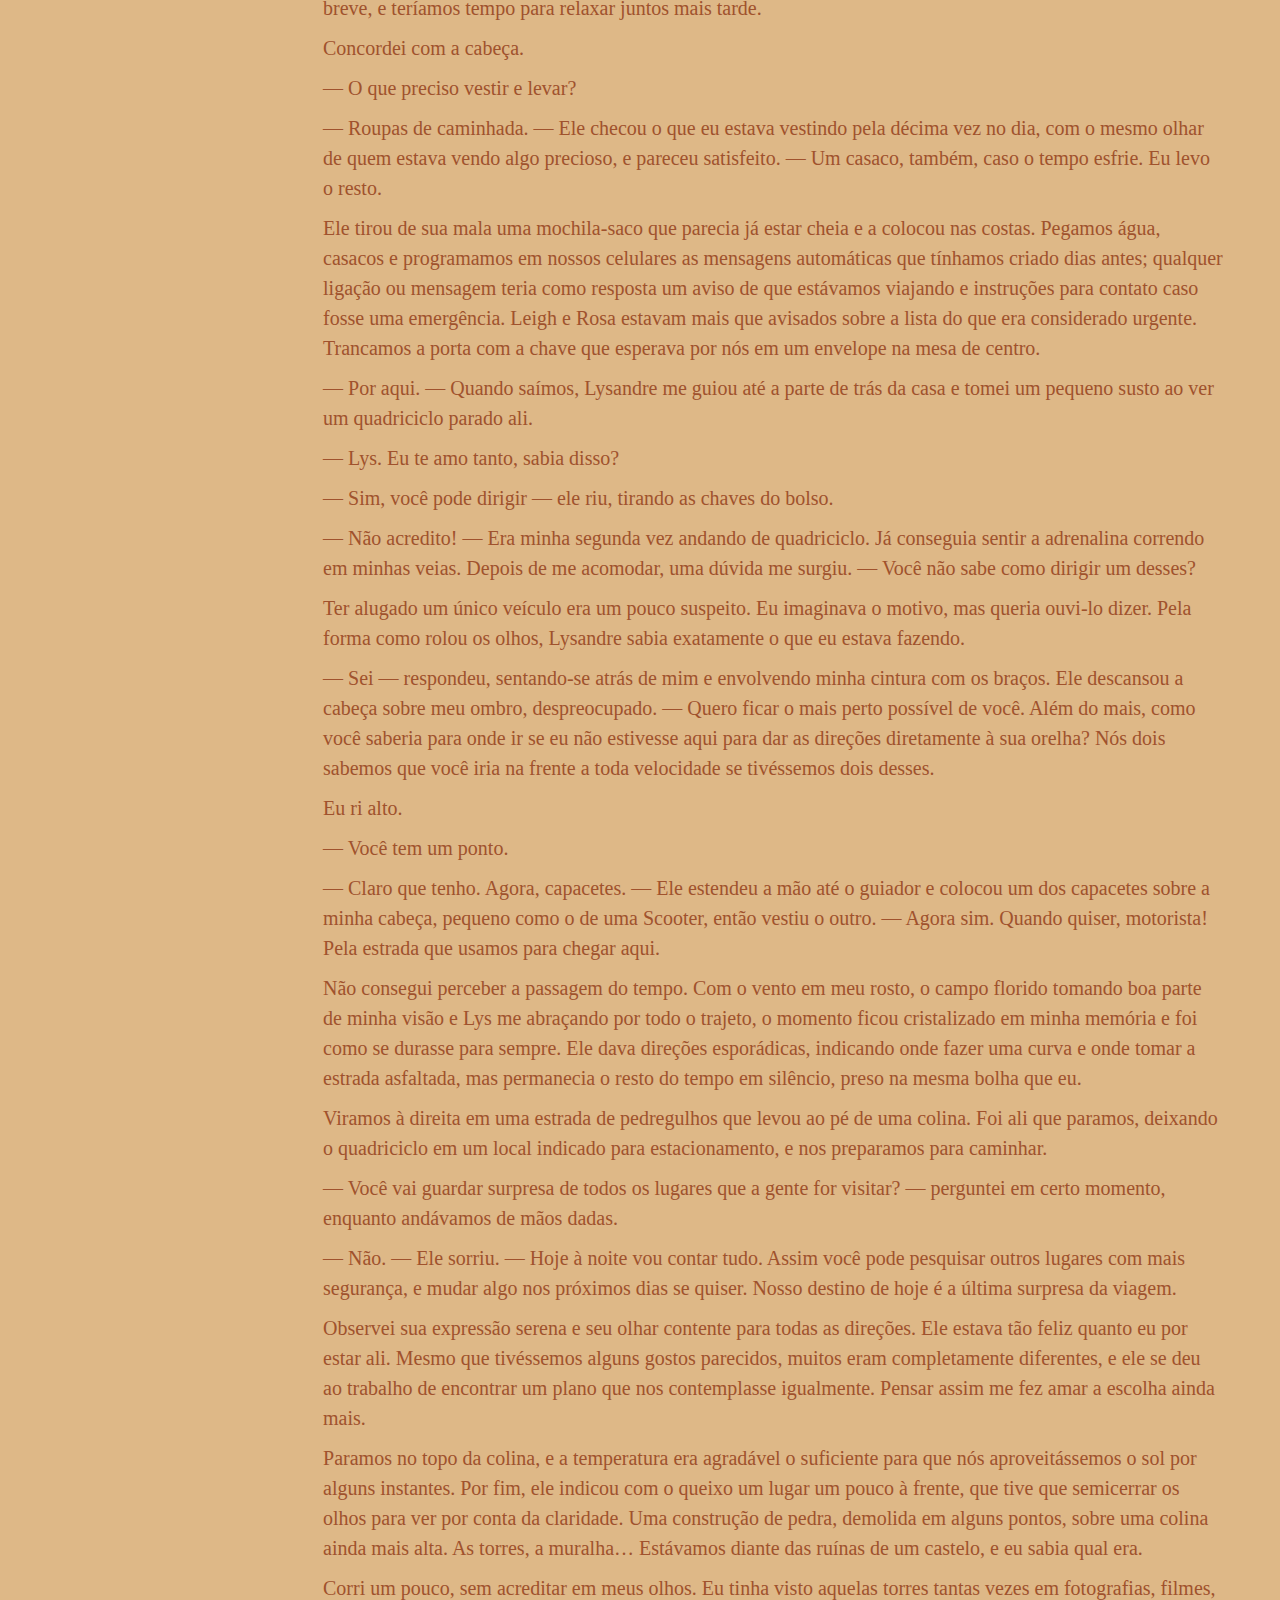
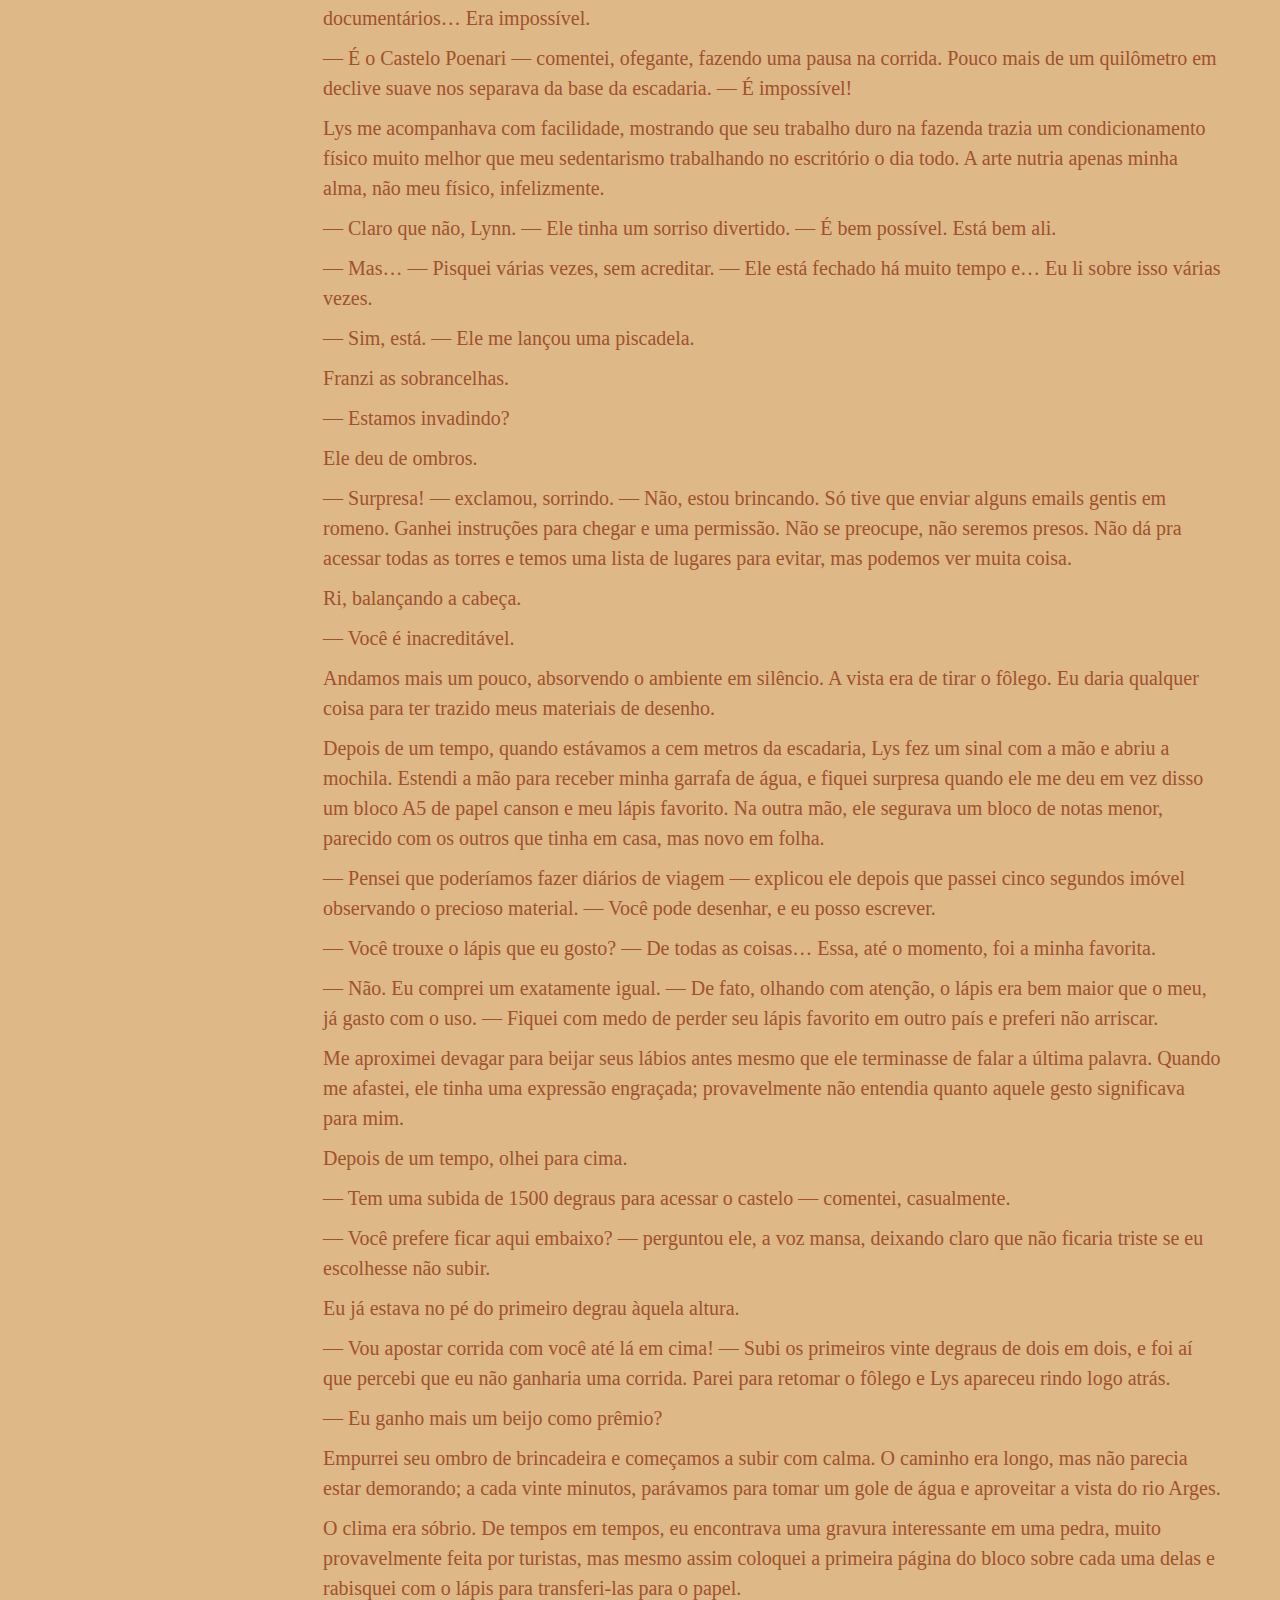
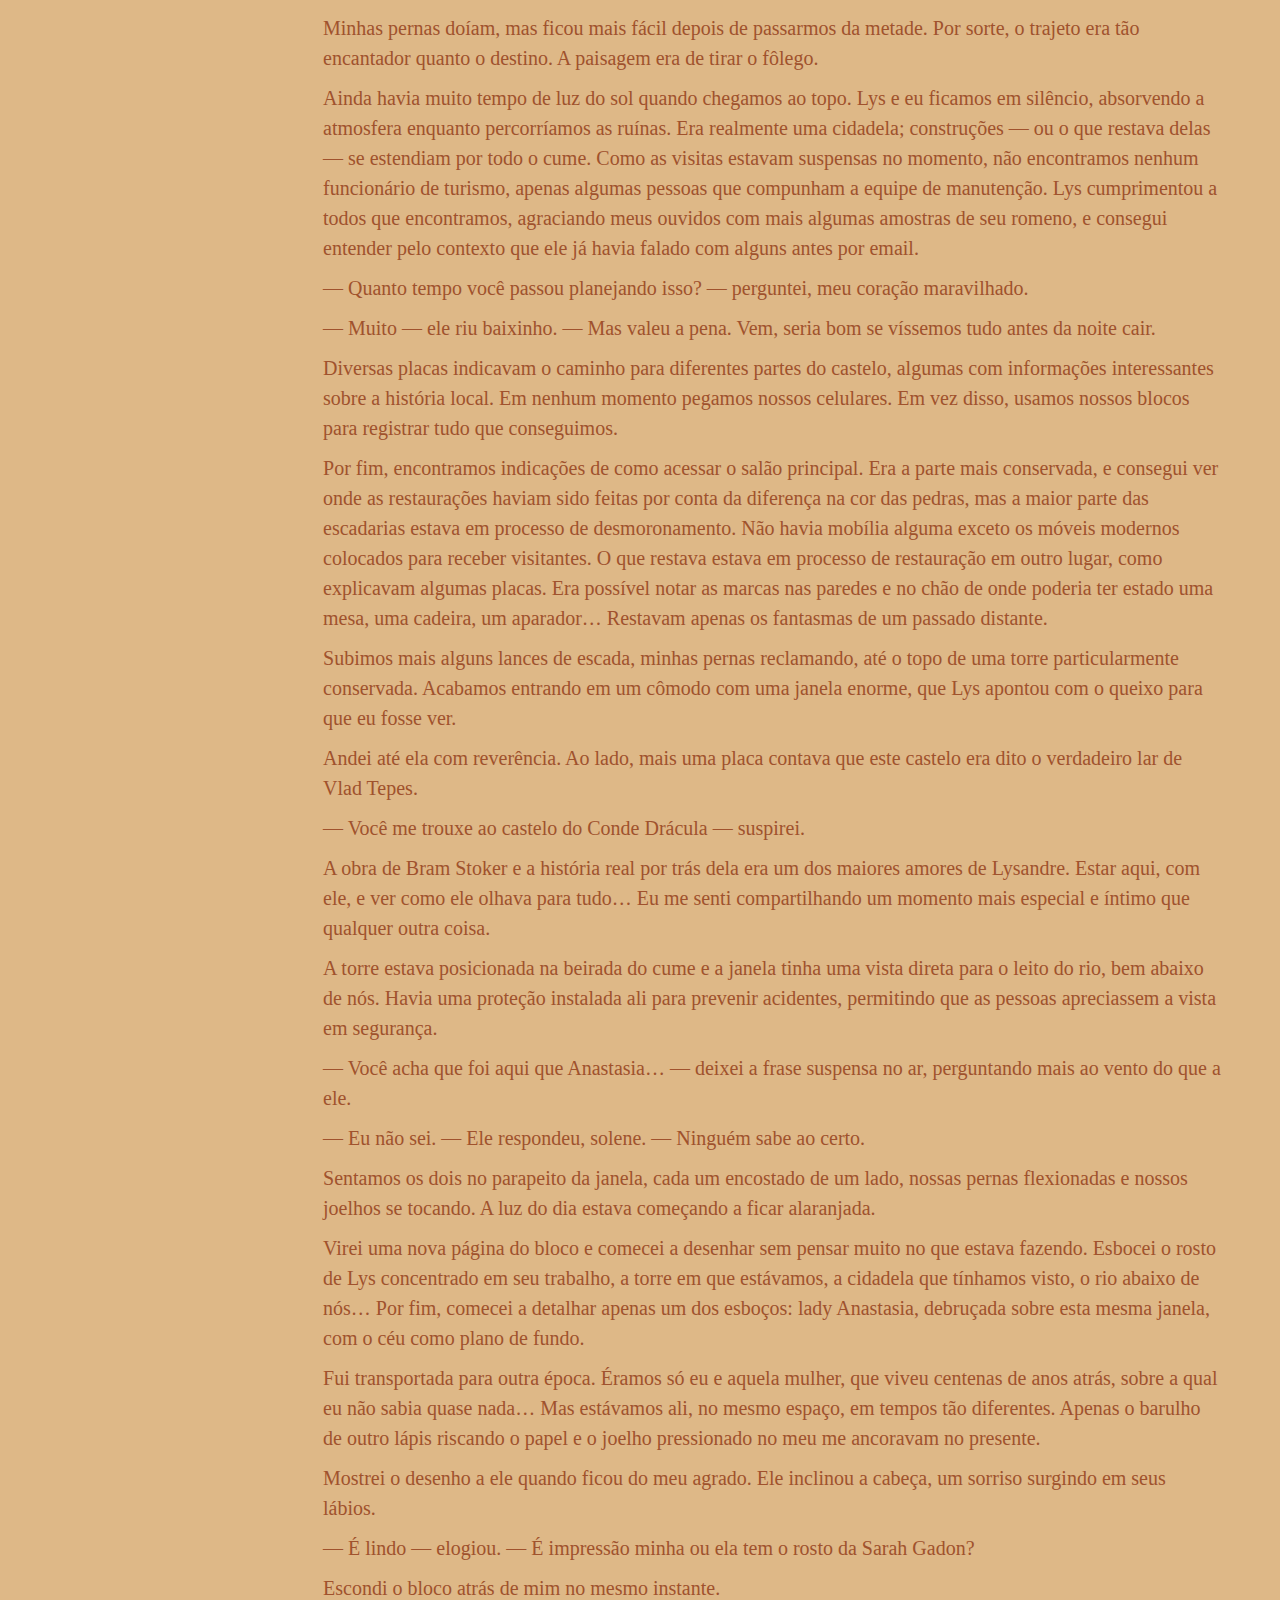
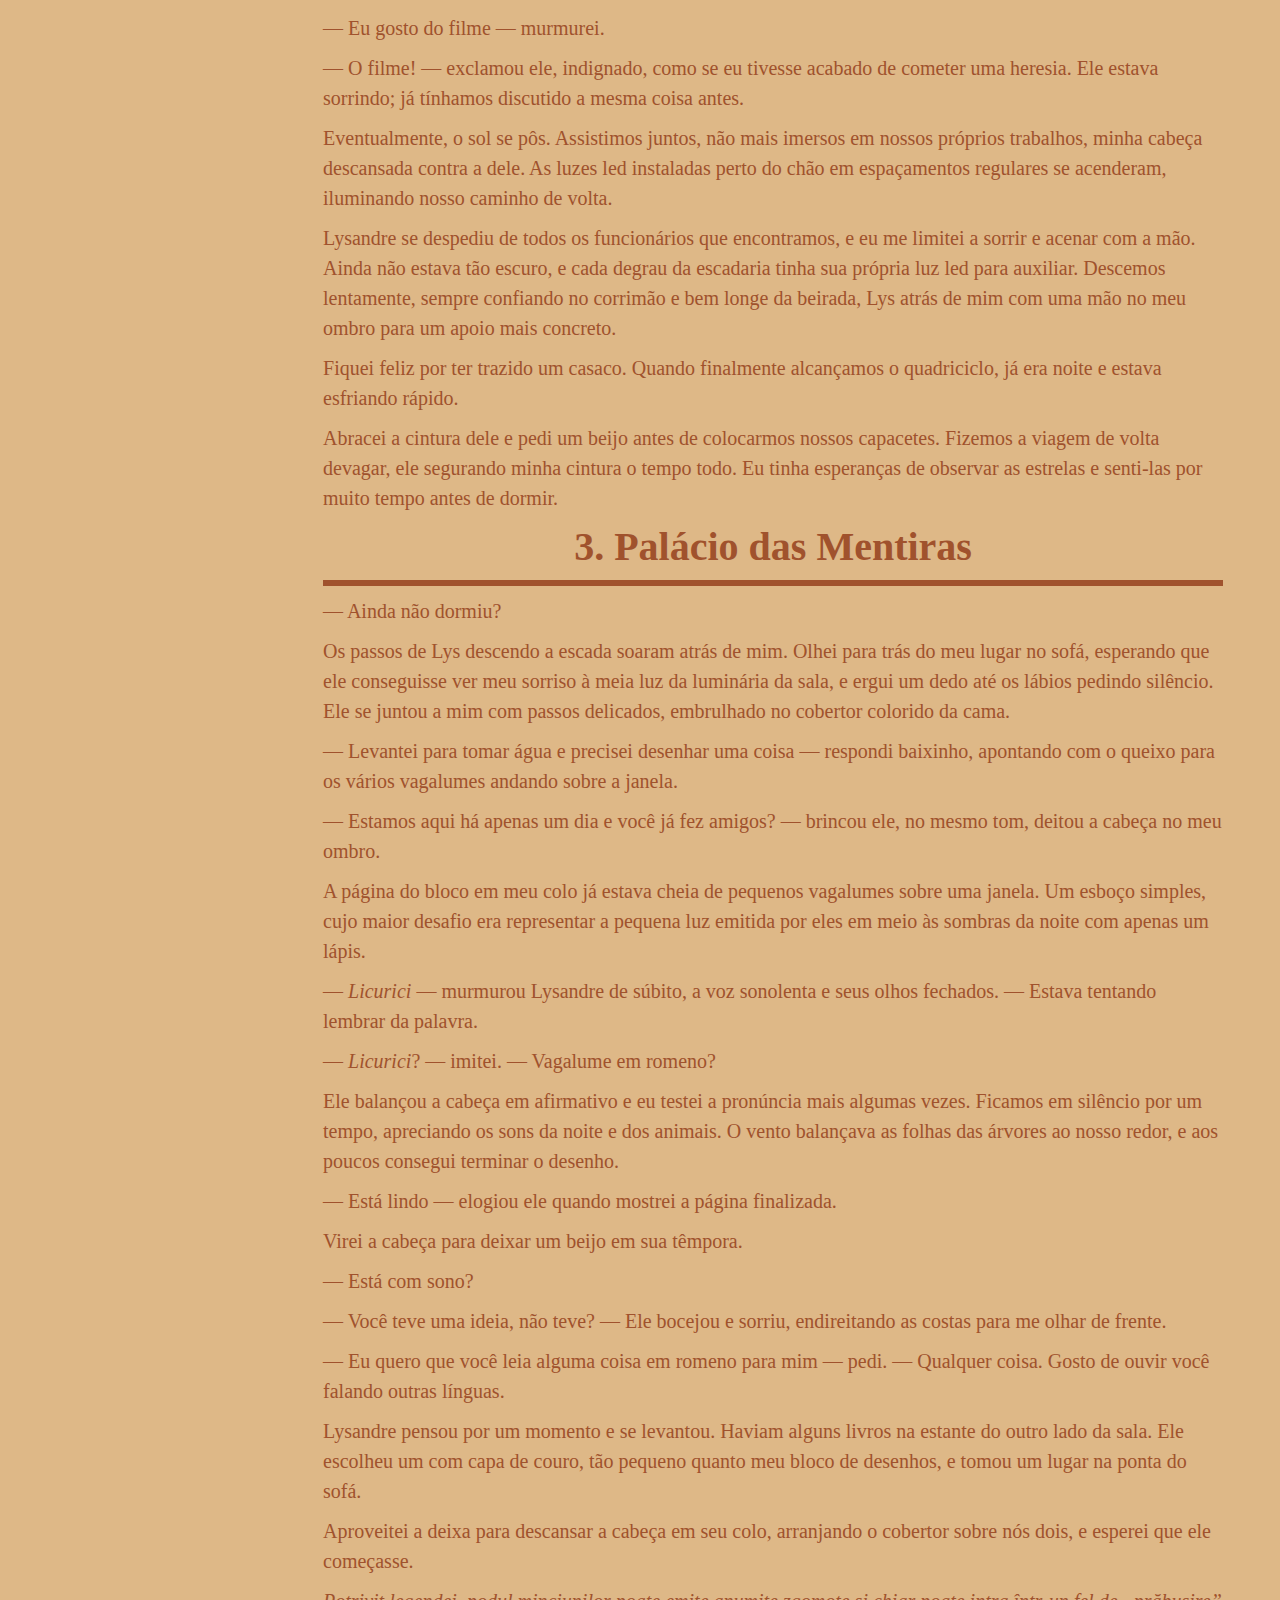
<file: nha.html>
<!DOCTYPE html>
<html lang="pt-BR">
<head>
    <meta charset="UTF-8">
    <meta name="viewport" content="width=device-width, initial-scale=1.0">
    <title>Lua de Lys</title>
    <link rel="stylesheet" href="styles.css">
</head>

<body class="Medio">
    <header class="Teste">
        <div class="DropDown">
            <div class="Select">
                <span class="Selected">Aviso</span>
                <div class="Caret"></div>
            </div>
            <ul class="Menu Aviso">
                <h2>Introdução e aviso legal</h2>
                <p>Oi, tudo bem? Isso sou eu divagando, você pode pular para o fim da página e ler logo se quiser!</p>
                <p>Se você ainda não me conhece, eu sou Ahelin. Venho com orgulho trazer a versão finalizada de Lua de Lys, o mimo que escrevi a todas as pessoas que sentem tanta falta de conteúdo sobre o Lysandre quanto eu. </p>
                <p>Quero agradecer muito por todo o carinho e incentivo que recebi desde o início dessa ideia, e mais ainda por não desistirem de mim depois que demorei tanto para finalizar! Agora, finalmente, ela está aqui, em toda a sua glória e doze mil palavras.</p> 
                <p>Como todo mundo sabe, o Lys não é meu personagem! Estou carinhosamente pegando ele emprestado com a Chino, apenas, assim como todos os outros mencionados aqui.</p>
            
                <h2>Personalização</h2>
                <p>Aqui, você pode preencher com o seu nome (ou o nome que usava no jogo) e escolher o conjunto de pronomes que mais lhe agrada durante a história.</p>
                <p>É importante ressaltar que o texto muda um pouquinho com cada conjunto de pronomes. Eu queria muito fugir da cisnormatividade quando escrevendo docetes homens, mulheres e não-binários, mas acabei me resignando a papéis de gênero e representações muito fechadas nas caixinhas. Tomei essa decisão criativa porque, além de mim, muitas das pessoas lendo a fanfic eram trans; sendo assim, preferi me ater a estereótipos de gênero que não fossem causar tanta disforia nos leitores. Um exemplo bem simples é o fato dos maridos do Lys ganharem beijos na têmpora quando as esposas ganhavam beijos na testa, e outras pequenas coisas consideradas femininas que poderiam causar desconforto em alguns homens trans.</p>
                <p>Tudo isso pra dizer que você pode, e deve, preencher esse texto com seus próprios headcanons! Isso aqui é só uma pequena base, fique à vontade pra teorizar ou alterar o que quiser pra encaixar na sua história como faria com um episódio qualquer de AD.</p>
            
                <p>Sem mais delongas… Aproveite a viagem.</p>
            </ul>
        </div>

        <div class="DropDown">
            <div class="Select">
                <span class="Selected">Personalização</span>
                <div class="Caret"></div>
            </div>
            <ul class="Menu Custom">
                <div class="Nome">
                    <label>Seu nome:</label>
                    <input type="text" id="Nome">
                </div>
                <div>
                    <label>Escolha seus pronomes: </label>
                    <button onclick="trocarTexto('Fem.html')">Ela/Dela</button>
                    <button onclick="trocarTexto('Neu.html')">Elu/Delu</button>
                    <button onclick="trocarTexto('Masc.html')">Ele/Dele</button>              
                </div>
            </ul>
        </div>

        <div class="DropDown">
            <div class="Select">
                <span class="Selected">Configurações Pagina</span>
                <div class="Caret"></div>
            </div>
            <ul class="Menu Confi">
                <div>
                    <label>Cor da pag:</label>
                    <button onclick="Troca('Branco')">Branco</button>
                    <button onclick="Troca('Medio')">Medio</button>
                    <button onclick="Troca('Preto')">Preto</button>
                </div>
                <div>
                    <label>Tamanho da fonte:</label>
                    <button onclick="document.getElementById('Main').style.fontSize = '1em'">Pequena</button>
                    <button onclick="document.getElementById('Main').style.fontSize = '1.25em'">Media</button>
                    <button onclick="document.getElementById('Main').style.fontSize = '2em'">Grande</button>
                </div>
            </ul>
        </div>

        <div class="DropDown">
            <div class="Select">
                <span class="Selected">Navegação Capítulos</span>
                <div class="Caret"></div>
            </div>
            <ul class="Menu Chap">
                <div>
                    <button onclick="location.href='#Cap1'">O caminho</button>
                    <button onclick="location.href='#Cap2'">Torre da eternidade</button>
                    <button onclick="location.href='#Cap3'">Palácio das Mentiras</button>
                    <button onclick="location.href='#Cap4'">Em memória</button>
                </div>
            </ul>
        </div>
    </header>

    <main id="Main">
        <h1>LUA DE LYS</h1>
        <div id="Fanfic" class="FicStyle"></div>
    </main>
</body>

<script src="scripts.js"></script>

</html>
</file>
<file: styles.css>
* {
    margin: 0;
    padding: 0;
}

body {
    transition: .5s;
    font-size: 20px;
    position: relative;
    display: flex;
    justify-content: center;
    align-items: center;
    flex-wrap: wrap;
    overflow-x: hidden;
}
body.Branco {
    background-color: rgb(255, 252, 247);
    color: black;
}
body.Preto {
    background-color: black;
    color: antiquewhite;
}
body.Medio {
    background-color: burlywood;
    color: sienna;
}

main {
    position: relative;
    display: flex;
    align-items: center;
    flex-direction: column;
    z-index: 0;
    margin-top: 140px;
}

h1 {
    display: flex;
    align-items: center;
    flex-direction: column;
    margin-top: 10px;
    margin-bottom: 10px;
}

.FicStyle {
    width: 100vh;
    height: auto;
}

button {
    background-color: bisque;
    margin-bottom: 5px;
    border-width: 0;
    width: auto;
    font-size: large;
    border-radius: 15px;
    padding: .5em;
    transition: .2s;
}

button:hover {
    cursor: pointer;
    transform: scale(1.1);
}

::-webkit-scrollbar {
    width: 10px;
}
body.Branco ::-webkit-scrollbar-track {
    background: rgb(255, 252, 247);
}
body.Preto ::-webkit-scrollbar-track {
    background: black;
}
body.Medio ::-webkit-scrollbar-track {
    background: burlywood;
}
::-webkit-scrollbar-thumb {
    background: gray;
    border-radius: 10px;
}

.DropDown {
    min-width: 5.5em;
    position: relative;
    margin: 2em;
    z-index: 1;
}

.Select {
    display: flex;
    justify-content: center;
    align-items: center;
    cursor: pointer;
    position: relative;  /* Adicionado para manter o contexto de referência */
}

.Caret {
    width: 0;
    height: 0;
    border-left: 5px solid transparent;
    border-right: 5px solid transparent;
    border-top: 6px solid #fff;
    transition: .5s;
}
body.Branco .Caret {
    border-top: 6px solid #000000;
}

.Caret-Rotate {
    transform: rotate(180deg);
}

.Menu {
    padding: .2em .5em;
    border-radius: .5em;
    position: absolute;
    top: 2em;
    left: 46.5%;
    transform: translateX(-52.5%);
    margin: .5em;
    opacity: 0;
    display: none;
}
body.Branco .Menu {
    background-color: rgb(233, 226, 215);
    box-shadow: 0 .5em 1em rgba(0, 0, 0, 0.2);
}
body.Preto .Menu {
    background-color: rgb(44, 44, 44);
    box-shadow: 0 .5em 1em 0 rgba(255, 255, 255, 0.2);
}
body.Medio .Menu {
    background-color: rgb(239, 204, 159);
    box-shadow: 0 .5em 1em rgba(0, 0, 0, .2);
}

.Menu-Open {
    display: block;
    opacity: 1;
    justify-content: center;
    align-items: center;
}

.Aviso {
    height: 70vh;
    overflow: auto;
    width: 15em;
}

.Aviso .Custom .Confi .Chap{
    display: flex;
    flex-direction: column;
    justify-content: center;
    align-items: center;
}

.Cabecalho {
    position: fixed;
    top: 0;
    left: 50%;
    transform: translateX(-50%);
    display: flex;
    z-index: 1;
    border-bottom-left-radius: 25px;
    border-bottom-right-radius: 25px;
}

body.Branco .Cabecalho {
    background-color: rgb(233, 226, 215);
}
body.Preto .Cabecalho {
    background-color: rgb(44, 44, 44);
}
body.Medio .Cabecalho {
    background-color: rgb(239, 204, 159);
}

p {
    line-height: 1.5;
    margin-bottom: 10px;
    margin-top: 10px;
}

html {
    scroll-padding-top: 140px;
}

/* Media Queries para Responsividade */
@media (max-width: 768px) {
    body {
        font-size: 18px;
    }

    .FicStyle {
        width: 90vw;
    }

    .Cabecalho {
        width: 100%;
        left: 50%;
        transform: translateX(-50%);
        flex-wrap: wrap;
        justify-content: center;
    }

    .DropDown {
        width: 45%;
        margin: 0.5em;
    }

    button:hover {
        cursor: pointer;
        transform: scale(1);
    }

    .Menu {
        margin: 0.5em;
        position: fixed; /* Para tornar os menus fixos */
        left: 50%; /* Centraliza horizontalmente */
        top: 100%; /* Centraliza verticalmente */
        transform: translate(-50%, 0%); /* Ajusta a posição para o centro exato */
        z-index: 1000; /* Garante que os menus fiquem acima de outros elementos */
    }
    
    .Aviso {
        height: 50vh;
    }
    .Custom {
        width: 40%;
    }
    .Confi {
        width: 30%;
    }
    .Chap {
        width: 25%;
    }

    html {
        scroll-padding-top: 90px;
    }

    main {
        margin-top: 90px;
    }
}
</file>
